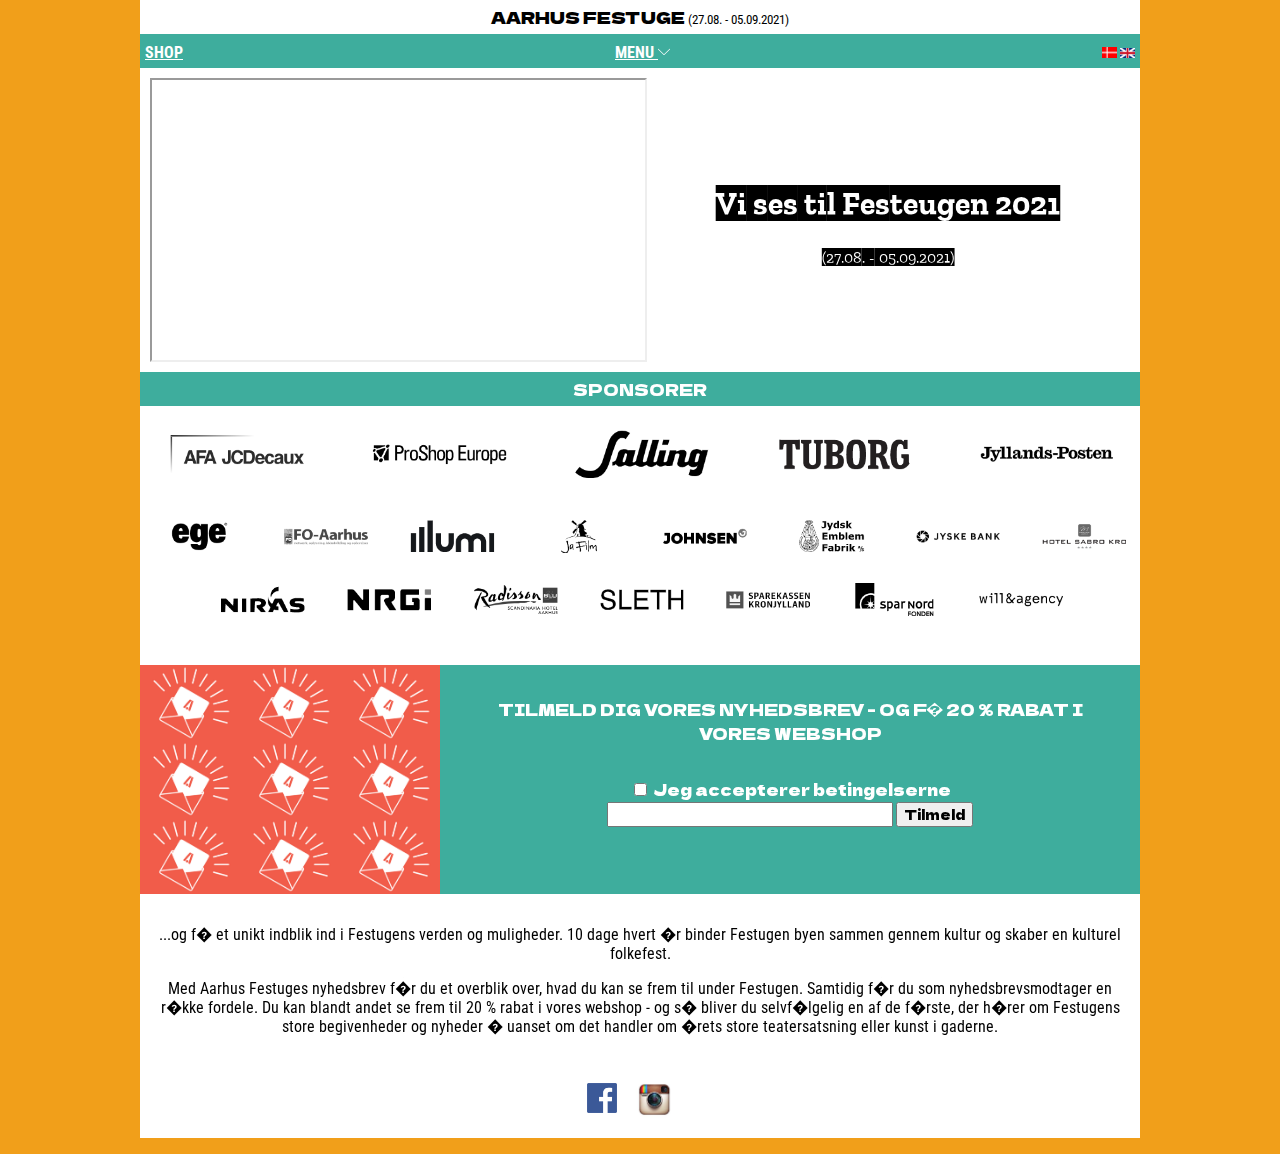
<file: index.html>
<!DOCTYPE html>
<html>
<head>
    <meta name="viewport" content="width=device-width" />
    <link href="style.css" rel="stylesheet" />
    <link rel="preconnect" href="https://fonts.gstatic.com">
    <link href="https://fonts.googleapis.com/css2?family=Dela+Gothic+One&family=Roboto+Condensed:wght@300&display=swap" rel="stylesheet">
    <link href="https://fonts.googleapis.com/css2?family=Zilla+Slab+Highlight&display=swap" rel="stylesheet">
    <title>Aarhus Festuge</title>
</head>
<body>
    <section class="main">
        <div class="af-banner">
            <span>AARHUS FESTUGE</span>
            <small class="date">(27.08. - 05.09.2021)</small>
        </div>
        <div class="menu main-menu">
            <div>
                <a href="https://shop.aarhusfestuge.dk/">SHOP</a>
            </div>
            <div>
                <a onclick="toggleMainMenu()" href="#">MENU <img class="arrow-down" src="icons/next.svg" /></a>
            </div>
            <div>
                <a href><img class="languages" src="icons/danish.png" /></a>
                <a href><img class="languages" src="icons/english.png" /></a>
            </div>
        </div>
        <div id="main-menu-block" class="menu secondary-menu hidden">
            <a href="index.html">FORSIDE</a>
            <a href="nyheder.html">NYHEDER</a>
            <a href="#" onclick="toggleInfoMenu()">OM FESTUGEN <img class="arrow-down" src="icons/next.svg" /></a>
            <a href="#" onclick="togglePresseMenu()">PRESSE <img class="arrow-down" src="icons/next.svg" /></a>
            <a href="person_data.html">PERSON DATA</a>
            <a href="#" onclick="toggleBusinessMenu()">ERHVERV <img class="arrow-down" src="icons/next.svg" /></a>
        </div>
        <div id="festue-menu" class="menu tertiary-menu hidden">
            <a href="om_aarhus_festuge.html">OM AARHUS FESTUGE</a>
            <a href="om_aarhus.html">OM AARHUS</a>
            <a href="program.html">PROGRAMMET</a>
            <a href="volunteer.html">BLIV FRIVILLIG</a>
            <a href="sekretariat.html">SEKRETARIAT</a>
            <a href="sponsor.html">SPONSORER</a>
            <a href="job.html">JOB OG PRAKTIK</a>
            <a href="bestyrelse.html">BESTYRELSE</a>
        </div>
        <div id="presse-menu" class="menu tertiary-menu hidden">
            <a href="facts.html">FAKTA OM FESTUGEN</a>
            <a href="press.html">PRESSMATERIALE</a>
        </div>
        <div id="business-menu" class="menu tertiary-menu hidden">
            <a href="https://www.aarhusfestuge.dk/erhverv/a">A +</a>
        </div>
        <div class="festuge-video">
            <iframe src="https://player.vimeo.com/video/315402698?background=1&autopause=0" width="500px" height="280px"></iframe>
            <div class="festuge-video-info">
                <h2>Vi ses til Festeugen 2021</h2>
                <p>(27.08. - 05.09.2021)</p>
            </div>
        </div>
        <div class="af-banner collab">
            <span>SPONSORER</span>
        </div>
        <div style="margin-bottom: 2rem;">
            <img src="icons/sponsors_group.PNG" style="width: 100%" />
        </div>
        <div class="newsletter-banner">
            <div class="newsletter-icon">
                <img src="icons/newsletter.PNG" /><img src="icons/newsletter.PNG" /><img src="icons/newsletter.PNG" /><img src="icons/newsletter.PNG" /><img src="icons/newsletter.PNG" /><img src="icons/newsletter.PNG" /><img src="icons/newsletter.PNG" /><img src="icons/newsletter.PNG" /><img src="icons/newsletter.PNG" />
            </div>
            <div class="newsletter-form">
                <p>TILMELD DIG VORES NYHEDSBREV - OG F� 20 % RABAT I VORES WEBSHOP</p>
                <form action="" method="post">
                    <input type="checkbox" name="betingelser" /> <label for="betingelser">Jeg accepterer betingelserne</label><br />
                    <input type="text" name="email" value="" />
                    <button>Tilmeld</button>
                </form>
            </div>
        </div>
        <div class="newsletter-explanation">
            <p>
                ...og f� et unikt indblik ind i Festugens verden og muligheder. 10 dage hvert �r binder Festugen byen sammen gennem kultur og skaber en kulturel folkefest.
            </p>
            <p>
                Med Aarhus Festuges nyhedsbrev f�r du et overblik over, hvad du kan se frem til under Festugen. Samtidig f�r du som nyhedsbrevsmodtager en r�kke fordele. Du kan blandt andet se frem til 20 % rabat i vores webshop - og s� bliver du selvf�lgelig en af de f�rste, der h�rer om Festugens store begivenheder og nyheder � uanset om det handler om �rets store teatersatsning eller kunst i gaderne.
            </p>
        </div>
        <div class="social-media">
            <img src="icons/facebook.png" style="width:30px;height:30px;" />
            <img src="icons/instagram.jfif" style="width:60px;margin-top:-6px;" />
        </div>
    </section>
    <script>
        function toggleMainMenu() {
            let e = document.getElementById("main-menu-block");
            e.classList.toggle("hidden");
            document.getElementById("festue-menu").classList.add("hidden");
            document.getElementById("business-menu").classList.add("hidden");
            document.getElementById("presse-menu").classList.add("hidden");
        }

        function toggleInfoMenu() {
            let e = document.getElementById("festue-menu");
            e.classList.toggle("hidden");
            document.getElementById("presse-menu").classList.add("hidden");
            document.getElementById("business-menu").classList.add("hidden");
        }

        function togglePresseMenu() {
            let e = document.getElementById("presse-menu");
            e.classList.toggle("hidden");
            document.getElementById("festue-menu").classList.add("hidden");
            document.getElementById("business-menu").classList.add("hidden");
        }

        function toggleBusinessMenu() {
            let e = document.getElementById("business-menu");
            e.classList.toggle("hidden");
            document.getElementById("presse-menu").classList.add("hidden");
            document.getElementById("festue-menu").classList.add("hidden");
        }
    </script>
</body>
</html>
</file>
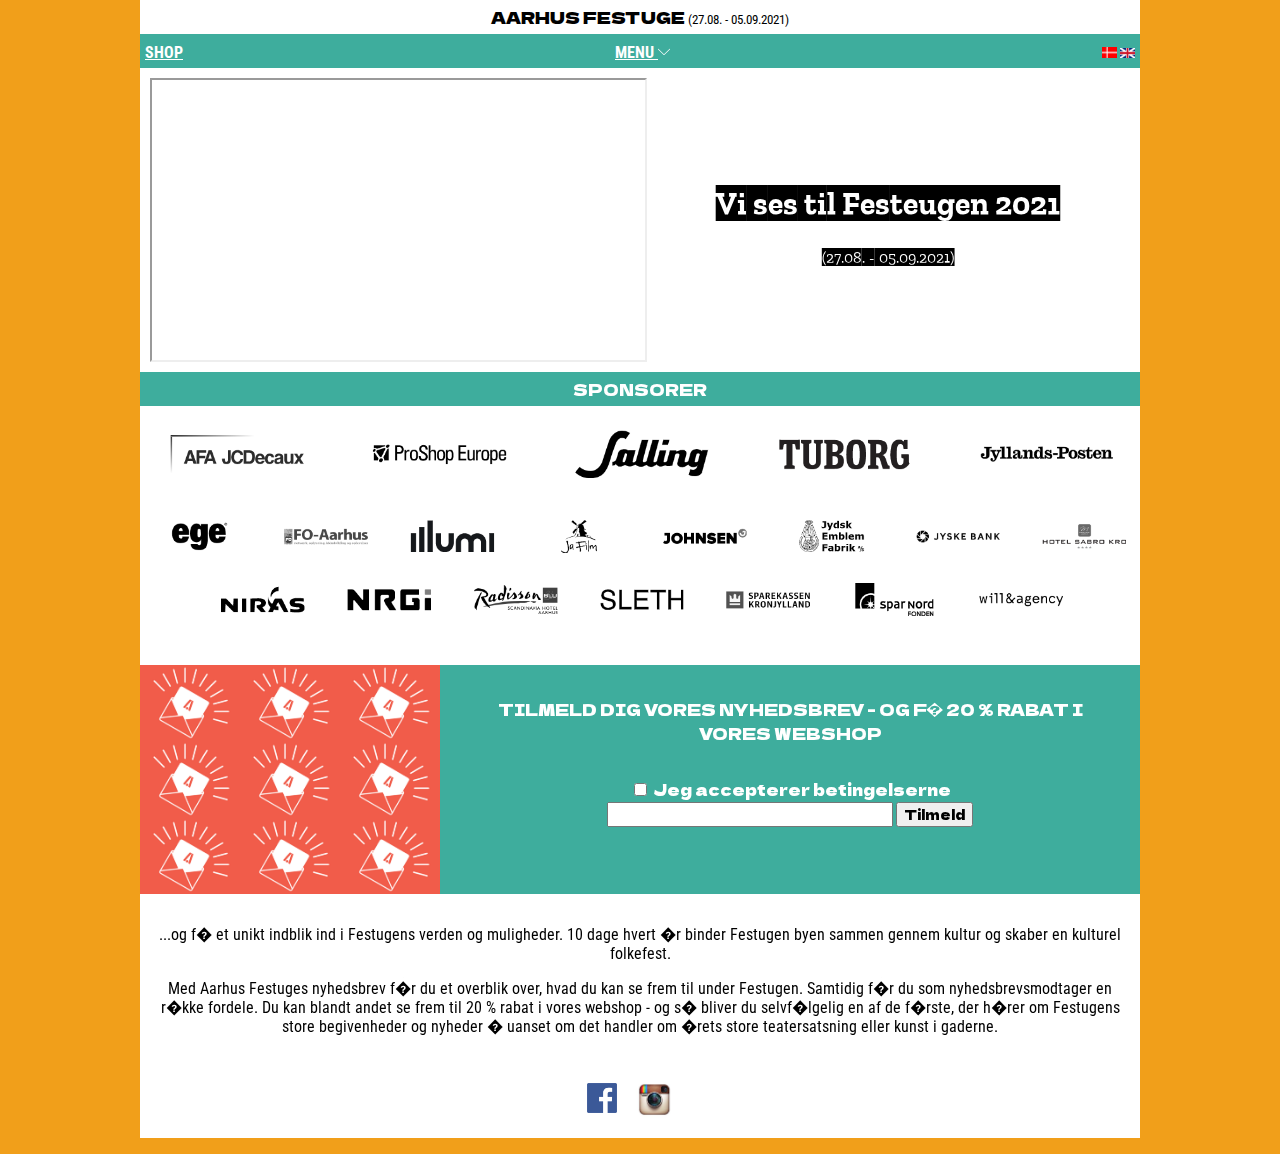
<file: id_mandatory_assignment.html>
<!DOCTYPE html>
<html>
<head>
    <meta name="viewport" content="width=device-width" />
    <link href="style.css" rel="stylesheet" />
    <link rel="preconnect" href="https://fonts.gstatic.com">
    <link href="https://fonts.googleapis.com/css2?family=Dela+Gothic+One&family=Roboto+Condensed:wght@300&display=swap" rel="stylesheet">
    <link href="https://fonts.googleapis.com/css2?family=Zilla+Slab+Highlight&display=swap" rel="stylesheet">
    <title>Aarhus Festuge</title>
</head>
<body>
    <section class="main">
        <div class="af-banner">
            <span>AARHUS FESTUGE</span>
            <small class="date">(27.08. - 05.09.2021)</small>
        </div>
        <div class="menu main-menu">
            <div>
                <a href="https://shop.aarhusfestuge.dk/">SHOP</a>
            </div>
            <div>
                <a onclick="toggleMainMenu()" href="#">MENU <img class="arrow-down" src="icons/next.svg" /></a>
            </div>
            <div>
                <a href><img class="languages" src="icons/danish.png" /></a>
                <a href><img class="languages" src="icons/english.png" /></a>
            </div>
        </div>
        <div id="main-menu-block" class="menu secondary-menu hidden">
            <a href="id_mandatory_assignment.html">FORSIDE</a>
            <a href="nyheder.html">NYHEDER</a>
            <a href="#" onclick="toggleInfoMenu()">OM FESTUGEN <img class="arrow-down" src="icons/next.svg" /></a>
            <a href="#" onclick="togglePresseMenu()">PRESSE <img class="arrow-down" src="icons/next.svg" /></a>
            <a href="person_data.html">PERSON DATA</a>
            <a href="#" onclick="toggleBusinessMenu()">ERHVERV <img class="arrow-down" src="icons/next.svg" /></a>
        </div>
        <div id="festue-menu" class="menu tertiary-menu hidden">
            <a href="om_aarhus_festuge.html">OM AARHUS FESTUGE</a>
            <a href="om_aarhus.html">OM AARHUS</a>
            <a href="program.html">PROGRAMMET</a>
            <a href="volunteer.html">BLIV FRIVILLIG</a>
            <a href="sekretariat.html">SEKRETARIAT</a>
            <a href="sponsor.html">SPONSORER</a>
            <a href="job.html">JOB OG PRAKTIK</a>
            <a href="bestyrelse.html">BESTYRELSE</a>
        </div>
        <div id="presse-menu" class="menu tertiary-menu hidden">
            <a href="facts.html">FAKTA OM FESTUGEN</a>
            <a href="press.html">PRESSMATERIALE</a>
        </div>
        <div id="business-menu" class="menu tertiary-menu hidden">
            <a href="https://www.aarhusfestuge.dk/erhverv/a">A +</a>
        </div>
        <div class="festuge-video">
            <iframe src="https://player.vimeo.com/video/315402698?background=1&autopause=0" width="500px" height="280px"></iframe>
            <div class="festuge-video-info">
                <h2>Vi ses til Festeugen 2021</h2>
                <p>(27.08. - 05.09.2021)</p>
            </div>
        </div>
        <div class="af-banner collab">
            <span>SPONSORER</span>
        </div>
        <div style="margin-bottom: 2rem;">
            <img src="icons/sponsors_group.PNG" style="width: 100%" />
        </div>
        <div class="newsletter-banner">
            <div class="newsletter-icon">
                <img src="icons/newsletter.PNG" /><img src="icons/newsletter.PNG" /><img src="icons/newsletter.PNG" /><img src="icons/newsletter.PNG" /><img src="icons/newsletter.PNG" /><img src="icons/newsletter.PNG" /><img src="icons/newsletter.PNG" /><img src="icons/newsletter.PNG" /><img src="icons/newsletter.PNG" />
            </div>
            <div class="newsletter-form">
                <p>TILMELD DIG VORES NYHEDSBREV - OG F� 20 % RABAT I VORES WEBSHOP</p>
                <form action="" method="post">
                    <input type="checkbox" name="betingelser" /> <label for="betingelser">Jeg accepterer betingelserne</label><br />
                    <input type="text" name="email" value="" />
                    <button>Tilmeld</button>
                </form>
            </div>
        </div>
        <div class="newsletter-explanation">
            <p>
                ...og f� et unikt indblik ind i Festugens verden og muligheder. 10 dage hvert �r binder Festugen byen sammen gennem kultur og skaber en kulturel folkefest.
            </p>
            <p>
                Med Aarhus Festuges nyhedsbrev f�r du et overblik over, hvad du kan se frem til under Festugen. Samtidig f�r du som nyhedsbrevsmodtager en r�kke fordele. Du kan blandt andet se frem til 20 % rabat i vores webshop - og s� bliver du selvf�lgelig en af de f�rste, der h�rer om Festugens store begivenheder og nyheder � uanset om det handler om �rets store teatersatsning eller kunst i gaderne.
            </p>
        </div>
        <div class="social-media">
            <img src="icons/facebook.png" style="width:30px;height:30px;" />
            <img src="icons/instagram.jfif" style="width:60px;margin-top:-6px;" />
        </div>
    </section>
    <script>
        function toggleMainMenu() {
            let e = document.getElementById("main-menu-block");
            e.classList.toggle("hidden");
            document.getElementById("festue-menu").classList.add("hidden");
            document.getElementById("business-menu").classList.add("hidden");
            document.getElementById("presse-menu").classList.add("hidden");
        }

        function toggleInfoMenu() {
            let e = document.getElementById("festue-menu");
            e.classList.toggle("hidden");
            document.getElementById("presse-menu").classList.add("hidden");
            document.getElementById("business-menu").classList.add("hidden");
        }

        function togglePresseMenu() {
            let e = document.getElementById("presse-menu");
            e.classList.toggle("hidden");
            document.getElementById("festue-menu").classList.add("hidden");
            document.getElementById("business-menu").classList.add("hidden");
        }

        function toggleBusinessMenu() {
            let e = document.getElementById("business-menu");
            e.classList.toggle("hidden");
            document.getElementById("presse-menu").classList.add("hidden");
            document.getElementById("festue-menu").classList.add("hidden");
        }
    </script>
</body>
</html>
</file>
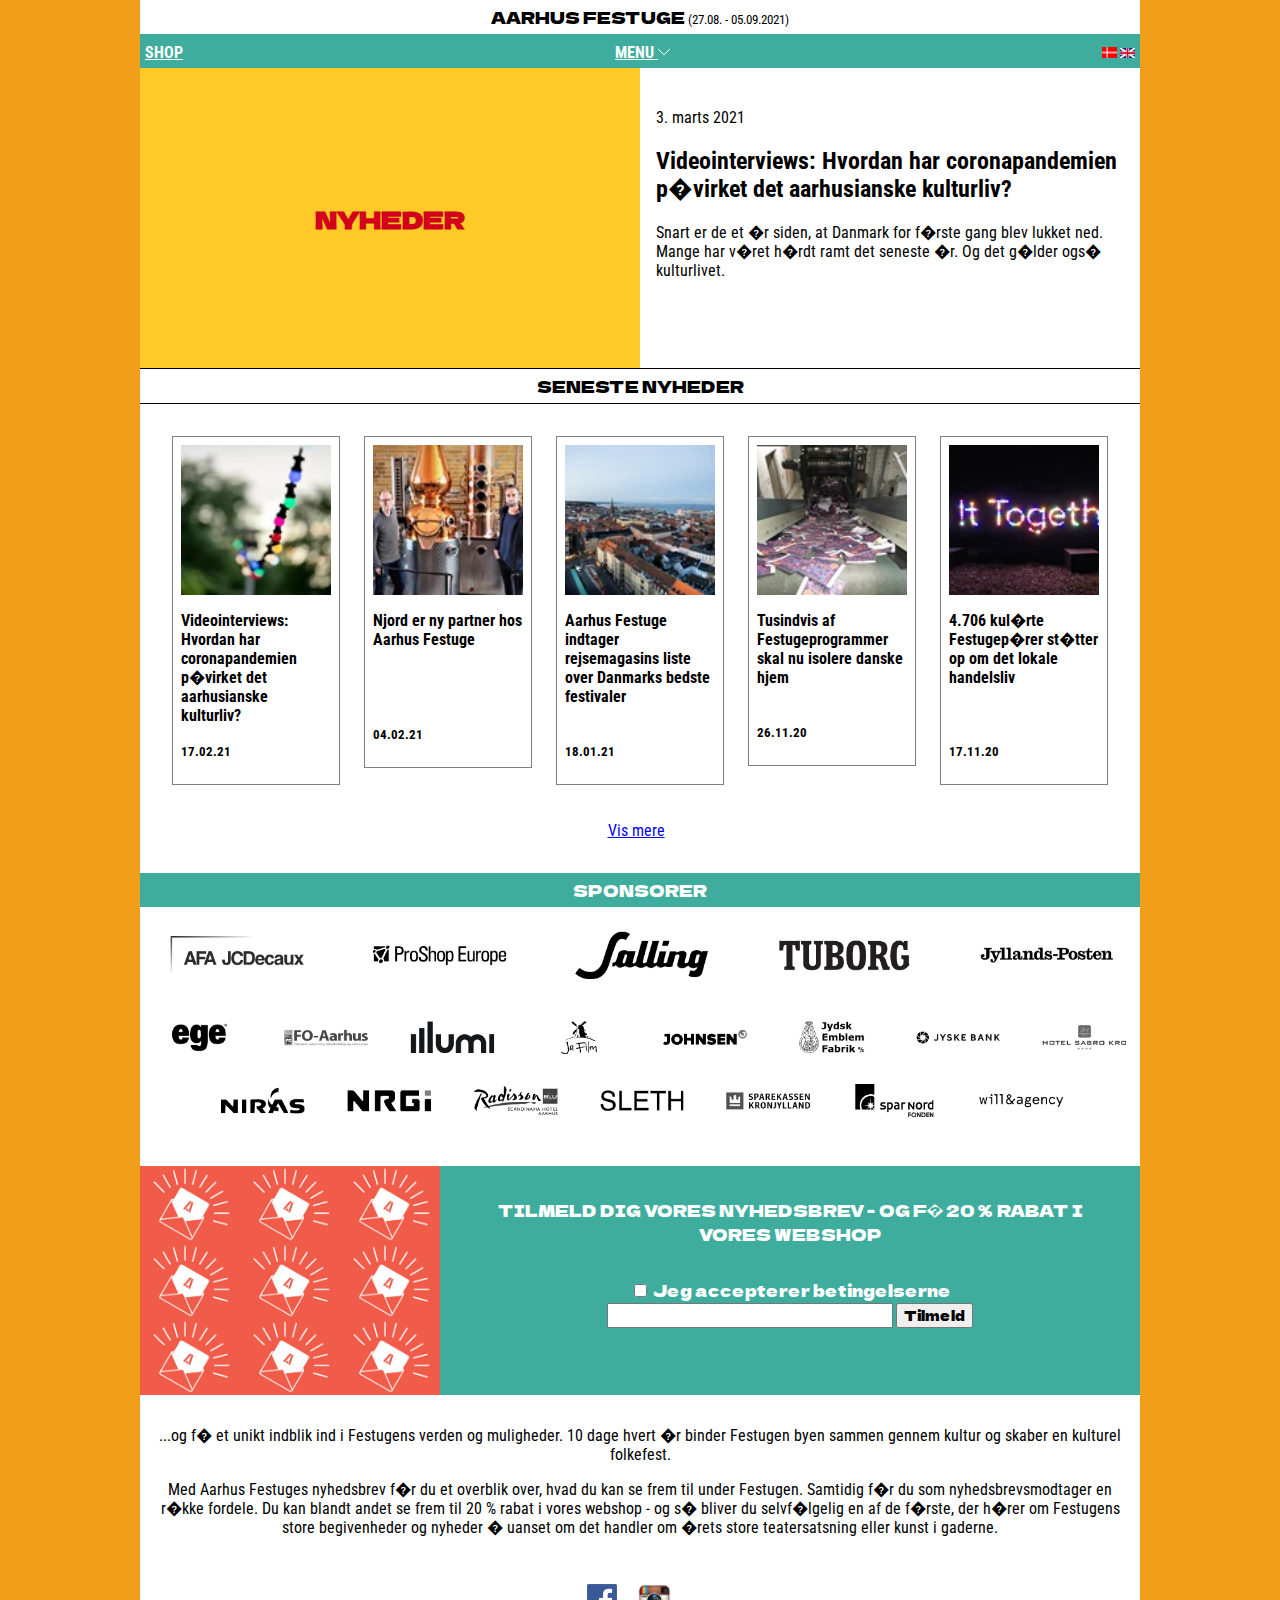
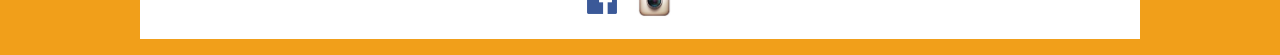
<file: nyheder.html>
<!DOCTYPE html>
<html>
<head>
    <meta name="viewport" content="width=device-width" />
    <link href="style.css" rel="stylesheet" />
    <link rel="preconnect" href="https://fonts.gstatic.com">
    <link href="https://fonts.googleapis.com/css2?family=Dela+Gothic+One&family=Roboto+Condensed:wght@300&display=swap" rel="stylesheet">
    <link href="https://fonts.googleapis.com/css2?family=Zilla+Slab+Highlight&display=swap" rel="stylesheet">
    <title>Aarhus Festuge | Nyheder</title>
</head>
<body>
    <section class="main">
        <div class="af-banner">
            <span>AARHUS FESTUGE</span>
            <small class="date">(27.08. - 05.09.2021)</small>
        </div>
        <div class="menu main-menu">
            <div>
                <a href="https://shop.aarhusfestuge.dk/">SHOP</a>
            </div>
            <div>
                <a onclick="toggleMainMenu()" href="#">MENU <img class="arrow-down" src="icons/next.svg" /></a>
            </div>
            <div>
                <a href><img class="languages" src="icons/danish.png" /></a>
                <a href><img class="languages" src="icons/english.png" /></a>
            </div>
        </div>
        <div id="main-menu-block" class="menu secondary-menu hidden">
            <a href="index.html">FORSIDE</a>
            <a href="nyheder.html">NYHEDER</a>
            <a href="#" onclick="toggleInfoMenu()">OM FESTUGEN <img class="arrow-down" src="icons/next.svg" /></a>
            <a href="#" onclick="togglePresseMenu()">PRESSE <img class="arrow-down" src="icons/next.svg" /></a>
            <a href="person_data.html">PERSON DATA</a>
            <a href="#" onclick="toggleBusinessMenu()">ERHVERV <img class="arrow-down" src="icons/next.svg" /></a>
        </div>
        <div id="festue-menu" class="menu tertiary-menu hidden">
            <a href="om_aarhus_festuge.html">OM AARHUS FESTUGE</a>
            <a href="om_aarhus.html">OM AARHUS</a>
            <a href="program.html">PROGRAMMET</a>
            <a href="volunteer.html">BLIV FRIVILLIG</a>
            <a href="sekretariat.html">SEKRETARIAT</a>
            <a href="sponsor.html">SPONSORER</a>
            <a href="job.html">JOB OG PRAKTIK</a>
            <a href="bestyrelse.html">BESTYRELSE</a>
        </div>
        <div id="presse-menu" class="menu tertiary-menu hidden">
            <a href="facts.html">FAKTA OM FESTUGEN</a>
            <a href="press.html">PRESSMATERIALE</a>
        </div>
        <div id="business-menu" class="menu tertiary-menu hidden">
            <a href="https://www.aarhusfestuge.dk/erhverv/a">A +</a>
        </div>
        <div class="nyheder-cover" id="nyheder-cover">
            <div>
                <h2 id="nyheder-title">NYHEDER</h2>
            </div>
            <div class="top-article">
                <br />
                <p>3. marts 2021</p>
                <h2>Videointerviews: Hvordan har coronapandemien p�virket det aarhusianske kulturliv?</h2>
                <p>Snart er de et �r siden, at Danmark for f�rste gang blev lukket ned. Mange har v�ret h�rdt ramt det seneste �r. Og det g�lder ogs� kulturlivet.</p>
            </div>
        </div>
        <div class="af-banner" style="border-top:1px solid;border-bottom:1px solid;">
            <span>SENESTE NYHEDER</span>
        </div>
        <div>
            <div class="nyheder-list">
                <a href="#">
                    <div class="nyheder-card">
                        <img src="icons/news-1.webp" alt="Alternate Text" />
                        <p style="margin-bottom: 0px">Videointerviews: Hvordan har coronapandemien p�virket det aarhusianske kulturliv?</p>
                        <p><small>17.02.21</small></p>
                    </div>
                </a>
                <a href="#">
                    <div class="nyheder-card">
                        <img src="icons/news-2.webp" alt="Alternate Text" />
                        <p style="margin-bottom: 3.7rem">Njord er ny partner hos Aarhus Festuge </p>
                        <p><small>04.02.21</small></p>
                    </div>
                </a>
                <a href="#">
                    <div class="nyheder-card">
                        <img src="icons/news-3.webp" alt="Alternate Text" />
                        <p style="margin-bottom: 1.2rem">Aarhus Festuge indtager rejsemagasins liste over Danmarks bedste festivaler</p>
                        <p><small>18.01.21</small></p>
                    </div>
                </a>
                <a href="#">
                    <div class="nyheder-card">
                        <img src="icons/news-4.webp" alt="Alternate Text" />
                        <p style="margin-bottom:  1.2rem">Tusindvis af Festugeprogrammer skal nu isolere danske hjem  </p>
                        <p><small>26.11.20</small></p>
                    </div>
                </a>
                <a href="#">
                    <div class="nyheder-card">
                        <img src="icons/news-5.webp" alt="Alternate Text" />
                        <p style="margin-bottom: 2.4rem">4.706 kul�rte Festugep�rer st�tter op om det lokale handelsliv </p>
                        <p><small>17.11.20</small></p>
                    </div>
                </a>
            </div>
            <div class="nyheder-list hidden" id="hidden-list" style="padding-top:0px">
                <a href="#">
                    <div class="nyheder-card">
                        <img src="icons/news-1.webp" alt="Alternate Text" />
                        <p style="margin-bottom: 0px">Videointerviews: Hvordan har coronapandemien p�virket det aarhusianske kulturliv?</p>
                        <p><small>17.02.21</small></p>
                    </div>
                </a>
                <a href="#">
                    <div class="nyheder-card">
                        <img src="icons/news-2.webp" alt="Alternate Text" />
                        <p style="margin-bottom: 3.7rem">Njord er ny partner hos Aarhus Festuge </p>
                        <p><small>04.02.21</small></p>
                    </div>
                </a>
                <a href="#">
                    <div class="nyheder-card">
                        <img src="icons/news-3.webp" alt="Alternate Text" />
                        <p style="margin-bottom: 1.2rem">Aarhus Festuge indtager rejsemagasins liste over Danmarks bedste festivaler</p>
                        <p><small>18.01.21</small></p>
                    </div>
                </a>
                <a href="#">
                    <div class="nyheder-card">
                        <img src="icons/news-4.webp" alt="Alternate Text" />
                        <p style="margin-bottom:  1.2rem">Tusindvis af Festugeprogrammer skal nu isolere danske hjem  </p>
                        <p><small>26.11.20</small></p>
                    </div>
                </a>
                <a href="#">
                    <div class="nyheder-card">
                        <img src="icons/news-5.webp" alt="Alternate Text" />
                        <p style="margin-bottom: 2.4rem">4.706 kul�rte Festugep�rer st�tter op om det lokale handelsliv </p>
                        <p><small>17.11.20</small></p>
                    </div>
                </a>
            </div>
            <div>
                <div style="width:65px;margin:0px auto 2rem auto">
                    <span href="" style="color:blue;font-family: 'Roboto Condensed', sans-serif;text-decoration:underline" id="show-more" onclick="showmore()">Vis mere</span>
                    <span id="show-less" onclick="showmore()" href="" style="color:blue;font-family: 'Roboto Condensed', sans-serif;text-decoration:underline" class="hidden">Se mindre</span>
                </div>
            </div>
        </div>
        <div class="af-banner collab">
            <span>SPONSORER</span>
        </div>
        <div style="margin-bottom: 2rem;">
            <img src="icons/sponsors_group.PNG" style="width: 100%" />
        </div>
        <div class="newsletter-banner">
            <div class="newsletter-icon">
                <img src="icons/newsletter.PNG" /><img src="icons/newsletter.PNG" /><img src="icons/newsletter.PNG" /><img src="icons/newsletter.PNG" /><img src="icons/newsletter.PNG" /><img src="icons/newsletter.PNG" /><img src="icons/newsletter.PNG" /><img src="icons/newsletter.PNG" /><img src="icons/newsletter.PNG" />
            </div>
            <div class="newsletter-form">
                <p>TILMELD DIG VORES NYHEDSBREV - OG F� 20 % RABAT I VORES WEBSHOP</p>
                <form action="" method="post">
                    <input type="checkbox" name="betingelser" /> <label for="betingelser">Jeg accepterer betingelserne</label><br />
                    <input type="text" name="email" value="" />
                    <button>Tilmeld</button>
                </form>
            </div>
        </div>
        <div class="newsletter-explanation">
            <p>
                ...og f� et unikt indblik ind i Festugens verden og muligheder. 10 dage hvert �r binder Festugen byen sammen gennem kultur og skaber en kulturel folkefest.
            </p>
            <p>
                Med Aarhus Festuges nyhedsbrev f�r du et overblik over, hvad du kan se frem til under Festugen. Samtidig f�r du som nyhedsbrevsmodtager en r�kke fordele. Du kan blandt andet se frem til 20 % rabat i vores webshop - og s� bliver du selvf�lgelig en af de f�rste, der h�rer om Festugens store begivenheder og nyheder � uanset om det handler om �rets store teatersatsning eller kunst i gaderne.
            </p>
        </div>
        <div class="social-media">
            <img src="icons/facebook.png" style="width:30px;height:30px;" />
            <img src="icons/instagram.jfif" style="width:60px;margin-top:-6px;" />
        </div>
    </section>
    <script>
        function toggleMainMenu() {
            let e = document.getElementById("main-menu-block");
            e.classList.toggle("hidden");
            document.getElementById("festue-menu").classList.add("hidden");
            document.getElementById("business-menu").classList.add("hidden");
            document.getElementById("presse-menu").classList.add("hidden");
        }

        function toggleInfoMenu() {
            let e = document.getElementById("festue-menu");
            e.classList.toggle("hidden");
            document.getElementById("presse-menu").classList.add("hidden");
            document.getElementById("business-menu").classList.add("hidden");
        }

        function togglePresseMenu() {
            let e = document.getElementById("presse-menu");
            e.classList.toggle("hidden");
            document.getElementById("festue-menu").classList.add("hidden");
            document.getElementById("business-menu").classList.add("hidden");
        }

        function toggleBusinessMenu() {
            let e = document.getElementById("business-menu");
            e.classList.toggle("hidden");
            document.getElementById("presse-menu").classList.add("hidden");
            document.getElementById("festue-menu").classList.add("hidden");
        }
    </script>
    <script>
        let flag = 1;

        setInterval(function () {
            if (flag === 1) {
                document.getElementById("nyheder-cover").style.backgroundColor = '#D3021B';
                document.getElementById("nyheder-title").style.color = '#ffc928';

                flag = 0;
            } else {
                document.getElementById("nyheder-cover").style.backgroundColor = '#ffc928';
                document.getElementById("nyheder-title").style.color = '#D3021B';

                flag = 1;
            }
            
        }, 1000);
    </script>
    <script>
        function showmore() {
            document.getElementById("show-more").classList.toggle("hidden");
            document.getElementById("show-less").classList.toggle("hidden");
            document.getElementById("hidden-list").classList.toggle("hidden");
        }
    </script>
</body>
</html>
</file>
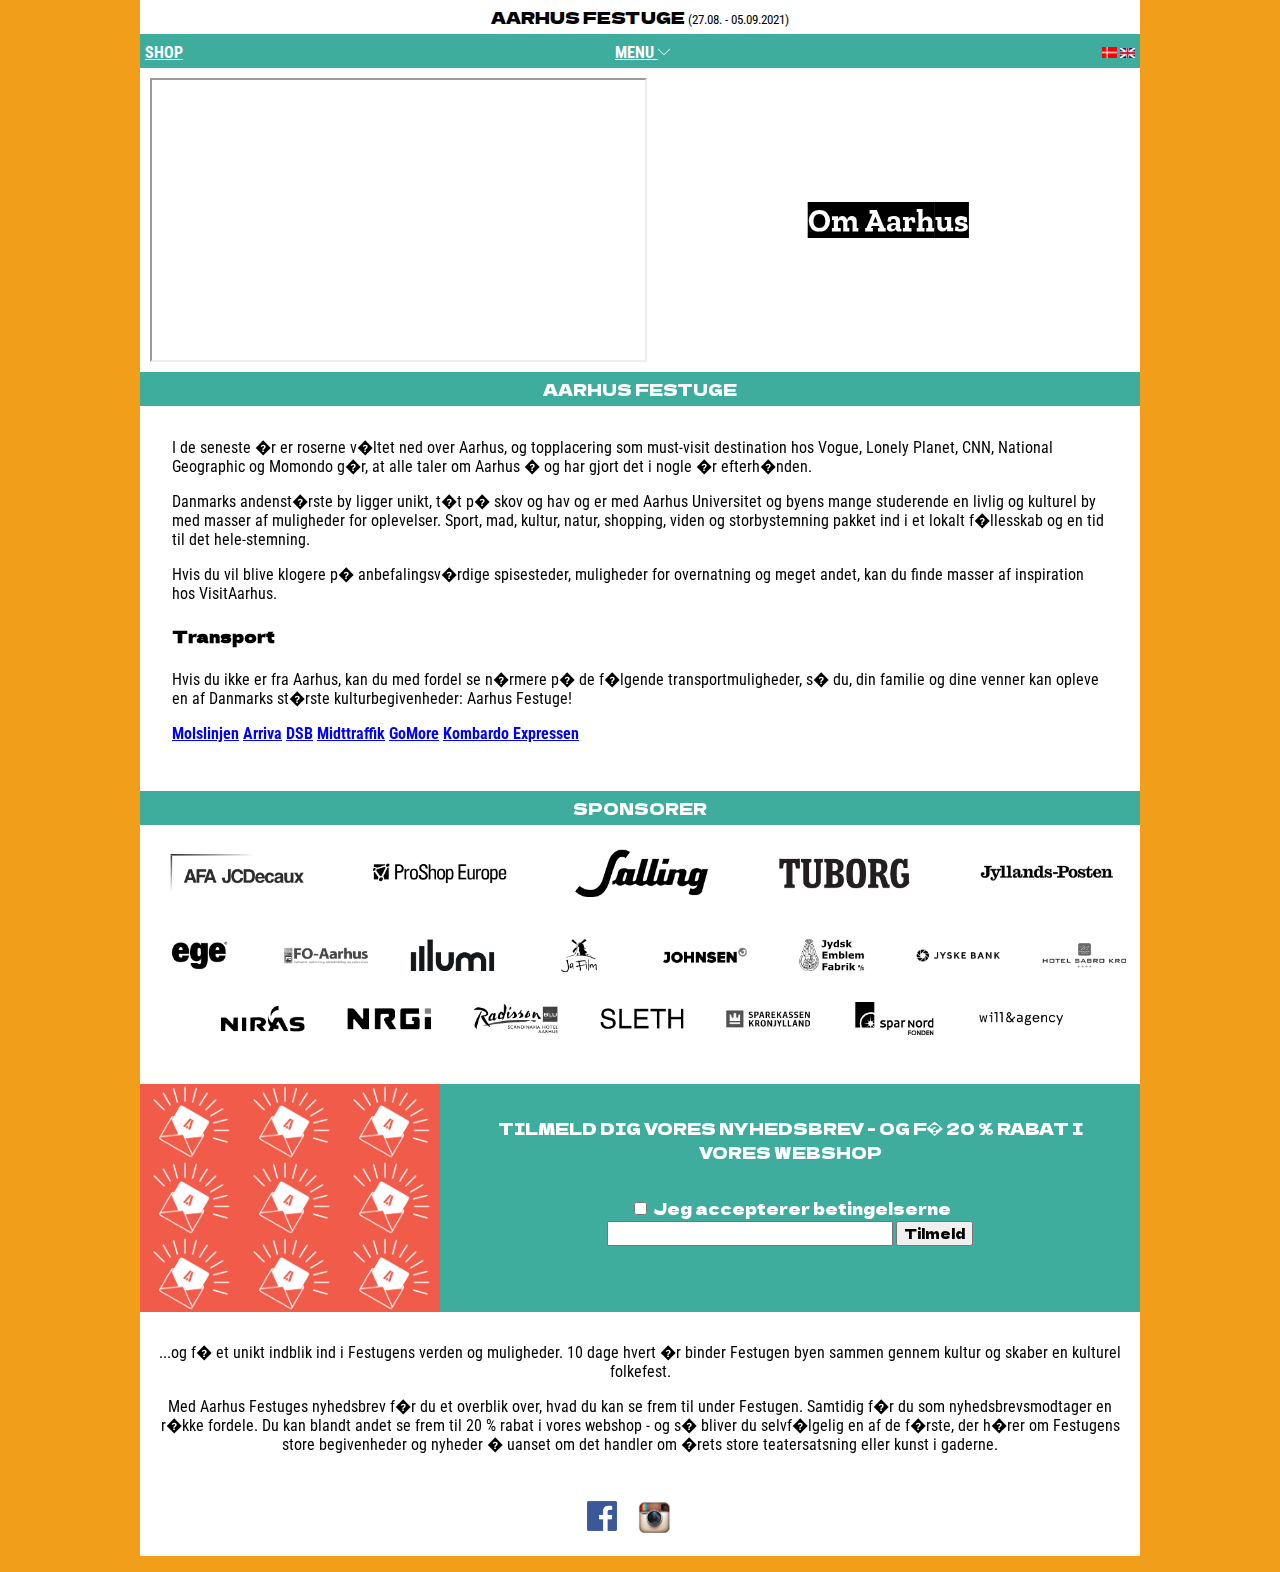
<file: om_aarhus.html>
<!DOCTYPE html>
<html>
<head>
    <meta name="viewport" content="width=device-width" />
    <link href="style.css" rel="stylesheet" />
    <link rel="preconnect" href="https://fonts.gstatic.com">
    <link href="https://fonts.googleapis.com/css2?family=Dela+Gothic+One&family=Roboto+Condensed:wght@300&display=swap" rel="stylesheet">
    <link href="https://fonts.googleapis.com/css2?family=Zilla+Slab+Highlight&display=swap" rel="stylesheet">
    <title>Aarhus Festuge | Om</title>
</head>
<body>
    <section class="main">
        <div class="af-banner">
            <span>AARHUS FESTUGE</span>
            <small class="date">(27.08. - 05.09.2021)</small>
        </div>
        <div class="menu main-menu">
            <div>
                <a href="https://shop.aarhusfestuge.dk/">SHOP</a>
            </div>
            <div>
                <a onclick="toggleMainMenu()" href="#">MENU <img class="arrow-down" src="icons/next.svg" /></a>
            </div>
            <div>
                <a href><img class="languages" src="icons/danish.png" /></a>
                <a href><img class="languages" src="icons/english.png" /></a>
            </div>
        </div>
        <div id="main-menu-block" class="menu secondary-menu hidden">
            <a href="index.html">FORSIDE</a>
            <a href="nyheder.html">NYHEDER</a>
            <a href="#" onclick="toggleInfoMenu()">OM FESTUGEN <img class="arrow-down" src="icons/next.svg" /></a>
            <a href="#" onclick="togglePresseMenu()">PRESSE <img class="arrow-down" src="icons/next.svg" /></a>
            <a href="person_data.html">PERSON DATA</a>
            <a href="#" onclick="toggleBusinessMenu()">ERHVERV <img class="arrow-down" src="icons/next.svg" /></a>
        </div>
        <div id="festue-menu" class="menu tertiary-menu hidden">
            <a href="om_aarhus_festuge.html">OM AARHUS FESTUGE</a>
            <a href="om_aarhus.html">OM AARHUS</a>
            <a href="program.html">PROGRAMMET</a>
            <a href="volunteer.html">BLIV FRIVILLIG</a>
            <a href="sekretariat.html">SEKRETARIAT</a>
            <a href="sponsor.html">SPONSORER</a>
            <a href="job.html">JOB OG PRAKTIK</a>
            <a href="bestyrelse.html">BESTYRELSE</a>
        </div>
        <div id="presse-menu" class="menu tertiary-menu hidden">
            <a href="facts.html">FAKTA OM FESTUGEN</a>
            <a href="press.html">PRESSMATERIALE</a>
        </div>
        <div id="business-menu" class="menu tertiary-menu hidden">
            <a href="https://www.aarhusfestuge.dk/erhverv/a">A +</a>
        </div>
        <div class="festuge-video">
            <iframe src="https://player.vimeo.com/video/342995151?background=1&autopause=0" width="500px" height="280px"></iframe>
            <div class="festuge-video-info">
                <h2>Om Aarhus</h2>
            </div>
        </div>
        <div class="af-banner collab">
            <span>AARHUS FESTUGE</span>
        </div>
        <div>
            <div class="history">
                <p style="margin-top:0px;">
                    I de seneste �r er roserne v�ltet ned over Aarhus, og topplacering som must-visit destination hos Vogue, Lonely Planet, CNN, National Geographic og Momondo g�r, at alle taler om Aarhus � og har gjort det i nogle �r efterh�nden.
                </p>
                <p>
                    Danmarks andenst�rste by ligger unikt, t�t p� skov og hav og er med Aarhus Universitet og byens mange studerende en livlig og kulturel by med masser af muligheder for oplevelser. Sport, mad, kultur, natur, shopping, viden og storbystemning pakket ind i et lokalt f�llesskab og en tid til det hele-stemning.
                </p>
                <p>
                    Hvis du vil blive klogere p� anbefalingsv�rdige spisesteder, muligheder for overnatning og meget andet, kan du finde masser af inspiration hos VisitAarhus.
                </p>
                <h4>Transport</h4>
                <p>
                    Hvis du ikke er fra Aarhus, kan du med fordel se n�rmere p� de f�lgende transportmuligheder, s� du, din familie og dine venner kan opleve en af Danmarks st�rste kulturbegivenheder: Aarhus Festuge!
                </p>
                <p class="transport-link">
                    <a href="">Molslinjen</a>  <a href="">Arriva</a>  <a href="">DSB</a>  <a href="">Midttraffik</a>  <a href="">GoMore</a>  <a href="">Kombardo Expressen</a>
                </p>
            </div>
        </div>
        <div class="af-banner collab">
            <span>SPONSORER</span>
        </div>
        <div style="margin-bottom: 2rem;">
            <img src="icons/sponsors_group.PNG" style="width: 100%" />
        </div>
        <div class="newsletter-banner">
            <div class="newsletter-icon">
                <img src="icons/newsletter.PNG" /><img src="icons/newsletter.PNG" /><img src="icons/newsletter.PNG" /><img src="icons/newsletter.PNG" /><img src="icons/newsletter.PNG" /><img src="icons/newsletter.PNG" /><img src="icons/newsletter.PNG" /><img src="icons/newsletter.PNG" /><img src="icons/newsletter.PNG" />
            </div>
            <div class="newsletter-form">
                <p>TILMELD DIG VORES NYHEDSBREV - OG F� 20 % RABAT I VORES WEBSHOP</p>
                <form action="" method="post">
                    <input type="checkbox" name="betingelser" /> <label for="betingelser">Jeg accepterer betingelserne</label><br />
                    <input type="text" name="email" value="" />
                    <button>Tilmeld</button>
                </form>
            </div>
        </div>
        <div class="newsletter-explanation">
            <p>
                ...og f� et unikt indblik ind i Festugens verden og muligheder. 10 dage hvert �r binder Festugen byen sammen gennem kultur og skaber en kulturel folkefest.
            </p>
            <p>
                Med Aarhus Festuges nyhedsbrev f�r du et overblik over, hvad du kan se frem til under Festugen. Samtidig f�r du som nyhedsbrevsmodtager en r�kke fordele. Du kan blandt andet se frem til 20 % rabat i vores webshop - og s� bliver du selvf�lgelig en af de f�rste, der h�rer om Festugens store begivenheder og nyheder � uanset om det handler om �rets store teatersatsning eller kunst i gaderne.
            </p>
        </div>
        <div class="social-media">
            <img src="icons/facebook.png" style="width:30px;height:30px;" />
            <img src="icons/instagram.jfif" style="width:60px;margin-top:-6px;" />
        </div>
    </section>
    <script>
        function toggleMainMenu() {
            let e = document.getElementById("main-menu-block");
            e.classList.toggle("hidden");
            document.getElementById("festue-menu").classList.add("hidden");
            document.getElementById("business-menu").classList.add("hidden");
            document.getElementById("presse-menu").classList.add("hidden");
        }

        function toggleInfoMenu() {
            let e = document.getElementById("festue-menu");
            e.classList.toggle("hidden");
            document.getElementById("presse-menu").classList.add("hidden");
            document.getElementById("business-menu").classList.add("hidden");
        }

        function togglePresseMenu() {
            let e = document.getElementById("presse-menu");
            e.classList.toggle("hidden");
            document.getElementById("festue-menu").classList.add("hidden");
            document.getElementById("business-menu").classList.add("hidden");
        }

        function toggleBusinessMenu() {
            let e = document.getElementById("business-menu");
            e.classList.toggle("hidden");
            document.getElementById("presse-menu").classList.add("hidden");
            document.getElementById("festue-menu").classList.add("hidden");
        }
    </script>
    <script>
        function showmore() {
            document.getElementById("show-more").classList.toggle("hidden");
            document.getElementById("show-less").classList.toggle("hidden");
            document.getElementById("hidden-list").classList.toggle("hidden");
        }
    </script>
</body>
</html>
</file>
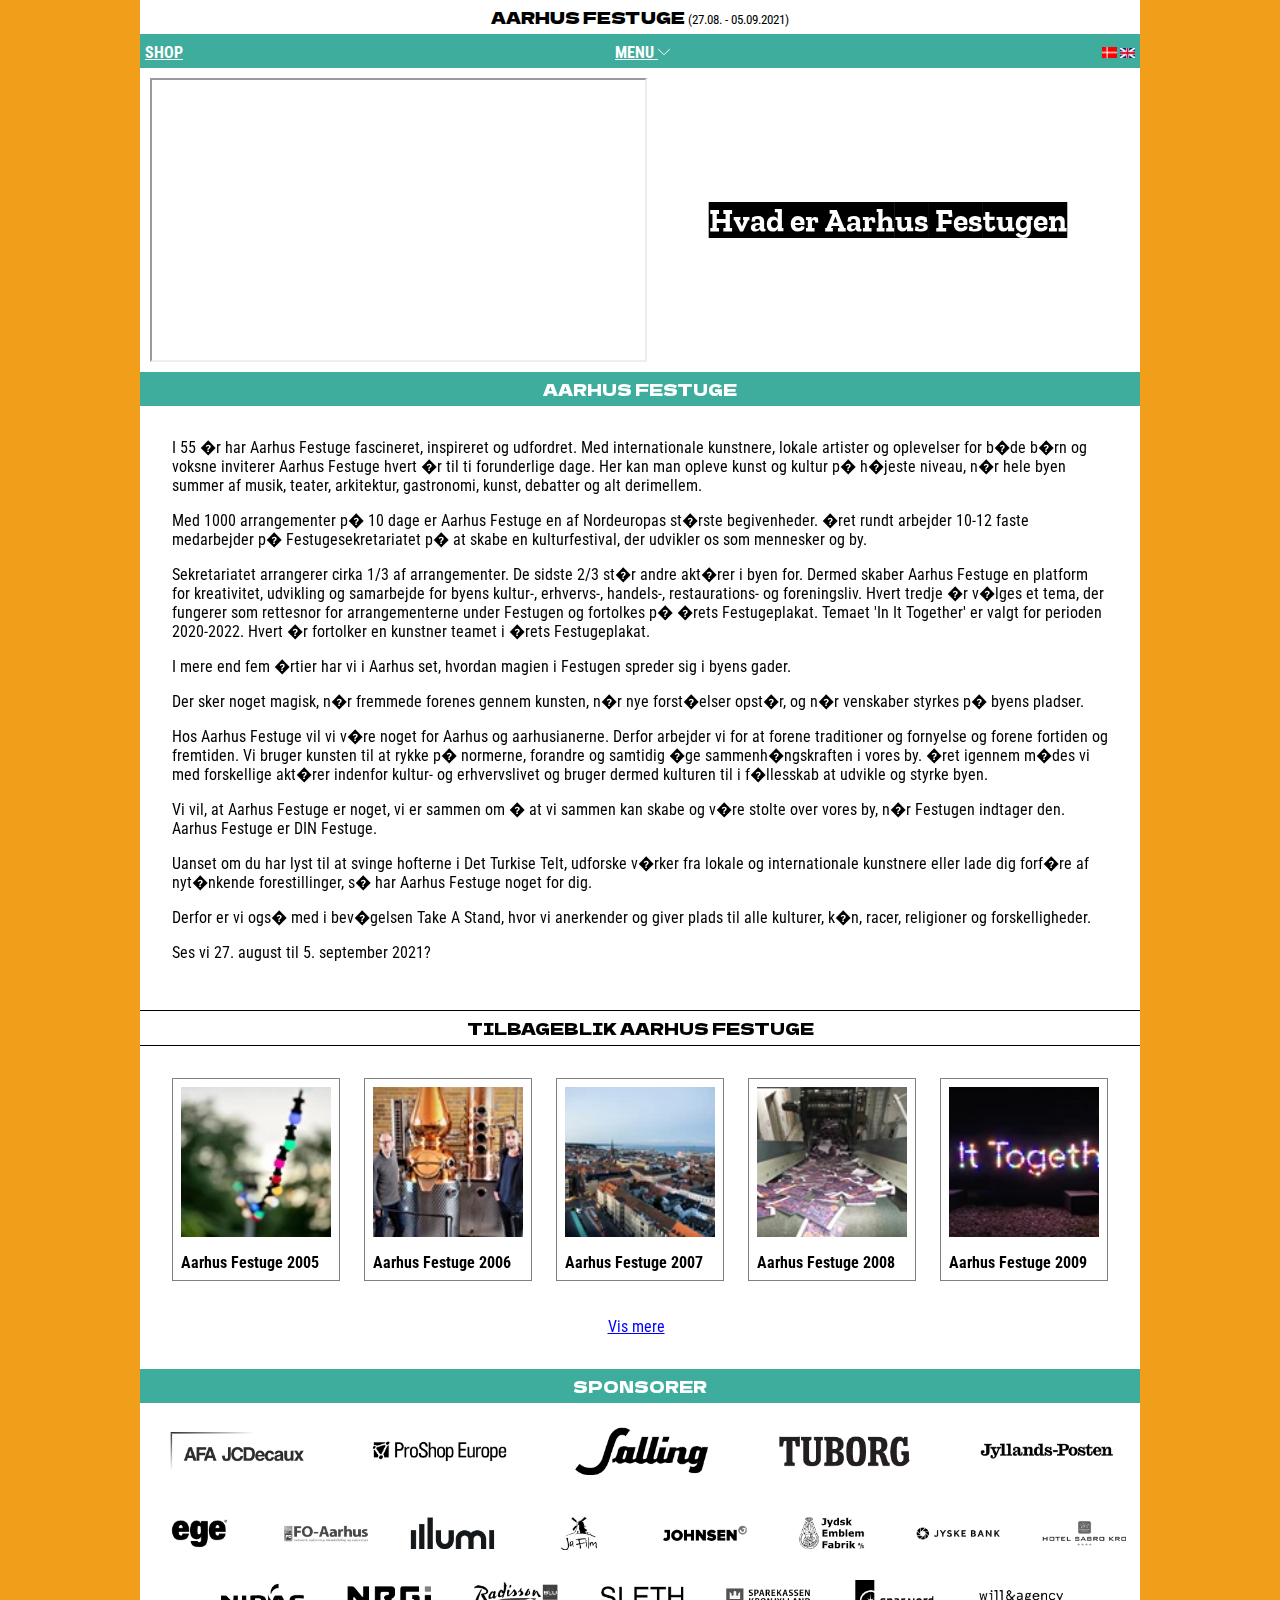
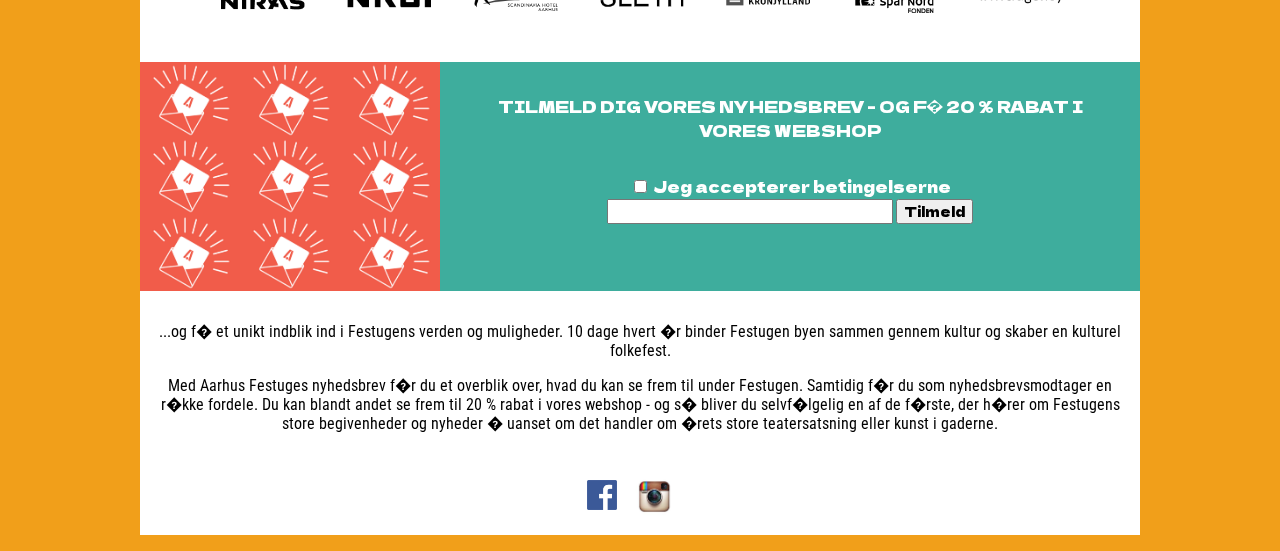
<file: om_aarhus_festuge.html>
<!DOCTYPE html>
<html>
<head>
    <meta name="viewport" content="width=device-width" />
    <link href="style.css" rel="stylesheet" />
    <link rel="preconnect" href="https://fonts.gstatic.com">
    <link href="https://fonts.googleapis.com/css2?family=Dela+Gothic+One&family=Roboto+Condensed:wght@300&display=swap" rel="stylesheet">
    <link href="https://fonts.googleapis.com/css2?family=Zilla+Slab+Highlight&display=swap" rel="stylesheet">
    <title>Aarhus Festuge | Om</title>
</head>
<body>
    <section class="main">
        <div class="af-banner">
            <span>AARHUS FESTUGE</span>
            <small class="date">(27.08. - 05.09.2021)</small>
        </div>
        <div class="menu main-menu">
            <div>
                <a href="#">SHOP</a>
            </div>
            <div>
                <a onclick="toggleMainMenu()" href="#">MENU <img class="arrow-down" src="icons/next.svg" /></a>
            </div>
            <div>
                <img class="languages" src="icons/danish.png" />
                <img class="languages" src="icons/english.png" />
            </div>
        </div>
        <div id="main-menu-block" class="menu secondary-menu hidden">
            <a href="index.html">FORSIDE</a>
            <a href="nyheder.html">NYHEDER</a>
            <a href="#" onclick="toggleInfoMenu()">OM FESTUGEN <img class="arrow-down" src="icons/next.svg" /></a>
            <a href="#" onclick="togglePresseMenu()">PRESSE <img class="arrow-down" src="icons/next.svg" /></a>
            <a href="#">PERSON DATA</a>
            <a href="#" onclick="toggleBusinessMenu()">ERHVERV <img class="arrow-down" src="icons/next.svg" /></a>
        </div>
        <div id="festue-menu" class="menu tertiary-menu hidden">
            <a href="om_aarhus_festuge.html">OM AARHUS FESTUGE</a>
            <a href="om_aarhus.html">OM AARHUS</a>
            <a href="program.html">PROGRAMMET</a>
            <a href="volunteer.html">BLIV FRIVILLIG</a>
            <a href="sekretariat.html">SEKRETARIAT</a>
            <a href="sponsor.html">SPONSORER</a>
            <a href="job.html">JOB OG PRAKTIK</a>
            <a href="bestyrelse.html">BESTYRELSE</a>
        </div>
        <div id="presse-menu" class="menu tertiary-menu hidden">
            <a href="facts.html">FAKTA OM FESTUGEN</a>
            <a href="press.html">PRESSMATERIALE</a>
        </div>
        <div id="business-menu" class="menu tertiary-menu hidden">
            <a href="https://www.aarhusfestuge.dk/erhverv/a">A +</a>
        </div>
        <div class="festuge-video">
            <iframe src="https://player.vimeo.com/video/315402698?autoplay=1&background=1&autopause=0" width="500px" height="280px"></iframe>
            <div class="festuge-video-info">
                <h2>Hvad er Aarhus Festugen</h2>
            </div>
        </div>
        <div class="af-banner collab">
            <span>AARHUS FESTUGE</span>
        </div>
        <div>
            <div class="history">
                <p style="margin-top:0px;">
                    I 55 �r har Aarhus Festuge fascineret, inspireret og udfordret. Med internationale kunstnere, lokale artister og oplevelser for b�de b�rn og voksne inviterer Aarhus Festuge hvert �r til ti forunderlige dage. Her kan man opleve kunst og kultur p� h�jeste niveau, n�r hele byen summer af musik, teater, arkitektur, gastronomi, kunst, debatter og alt derimellem.
                </p>
                <p>
                    Med 1000 arrangementer p� 10 dage er Aarhus Festuge en af Nordeuropas st�rste begivenheder. �ret rundt arbejder 10-12 faste medarbejder p� Festugesekretariatet p� at skabe en kulturfestival, der udvikler os som mennesker og by.
                </p>
                <p>
                    Sekretariatet arrangerer cirka 1/3 af arrangementer. De sidste 2/3 st�r andre akt�rer i byen for. Dermed skaber Aarhus Festuge en platform for kreativitet, udvikling og samarbejde for byens kultur-, erhvervs-, handels-, restaurations- og foreningsliv. Hvert tredje �r v�lges et tema, der fungerer som rettesnor for arrangementerne under Festugen og fortolkes p� �rets Festugeplakat. Temaet 'In It Together' er valgt for perioden 2020-2022. Hvert �r fortolker en kunstner teamet i �rets Festugeplakat.
                </p>
                <p>
                    I mere end fem �rtier har vi i Aarhus set, hvordan magien i Festugen spreder sig i byens gader.
                </p>
                <p>
                    Der sker noget magisk, n�r fremmede forenes gennem kunsten, n�r nye forst�elser opst�r, og n�r venskaber styrkes p� byens pladser.
                </p>
                <p>
                    Hos Aarhus Festuge vil vi v�re noget for Aarhus og aarhusianerne. Derfor arbejder vi for at forene traditioner og fornyelse og forene fortiden og fremtiden. Vi bruger kunsten til at rykke p� normerne, forandre og samtidig �ge sammenh�ngskraften i vores by. �ret igennem m�des vi med forskellige akt�rer indenfor kultur- og erhvervslivet og bruger dermed kulturen til i f�llesskab at udvikle og styrke byen.
                </p>
                <p>
                    Vi vil, at Aarhus Festuge er noget, vi er sammen om � at vi sammen kan skabe og v�re stolte over vores by, n�r Festugen indtager den. Aarhus Festuge er DIN Festuge.
                </p>
                <p>
                    Uanset om du har lyst til at svinge hofterne i Det Turkise Telt, udforske v�rker fra lokale og internationale kunstnere eller lade dig forf�re af nyt�nkende forestillinger, s� har Aarhus Festuge noget for dig.
                </p>
                <p>
                    Derfor er vi ogs� med i bev�gelsen Take A Stand, hvor vi anerkender og giver plads til alle kulturer, k�n, racer, religioner og forskelligheder.
                </p>
                <p>
                    Ses vi 27. august til 5. september 2021?
                </p>
            </div>
        </div>
        <div class="af-banner" style="border-top:1px solid;border-bottom:1px solid;">
            <span>TILBAGEBLIK AARHUS FESTUGE</span>
        </div>
        <div>
            <div class="nyheder-list">
                <a href="#">
                    <div class="nyheder-card">
                        <img src="icons/news-1.webp" />
                        <p style="margin-bottom: 0px">Aarhus Festuge 2005</p>
                    </div>
                </a>
                <a href="#">
                    <div class="nyheder-card">
                        <img src="icons/news-2.webp" />
                        <p style="margin-bottom: 0px">Aarhus Festuge 2006 </p>
                    </div>
                </a>
                <a href="#">
                    <div class="nyheder-card">
                        <img src="icons/news-3.webp" />
                        <p style="margin-bottom: 0px">Aarhus Festuge 2007</p>
                    </div>
                </a>
                <a href="#">
                    <div class="nyheder-card">
                        <img src="icons/news-4.webp" />
                        <p style="margin-bottom:0px">Aarhus Festuge 2008</p>
                    </div>
                </a>
                <a href="#">
                    <div class="nyheder-card">
                        <img src="icons/news-5.webp" />
                        <p style="margin-bottom: 0px">Aarhus Festuge 2009</p>
                    </div>
                </a>
            </div>
            <div class="nyheder-list hidden" id="hidden-list" style="padding-top:0px">
                <a href="#">
                    <div class="nyheder-card">
                        <img src="icons/news-1.webp" />
                        <p style="margin-bottom: 0px">Aarhus Festuge 2010</p>
                    </div>
                </a>
                <a href="#">
                    <div class="nyheder-card">
                        <img src="icons/news-2.webp" />
                        <p style="margin-bottom: 0px">Aarhus Festuge 2011 </p>
                    </div>
                </a>
                <a href="#">
                    <div class="nyheder-card">
                        <img src="icons/news-3.webp" />
                        <p style="margin-bottom: 0px">Aarhus Festuge 2012</p>
                    </div>
                </a>
                <a href="#">
                    <div class="nyheder-card">
                        <img src="icons/news-4.webp" />
                        <p style="margin-bottom:0px">Aarhus Festuge 2013</p>
                    </div>
                </a>
                <a href="#">
                    <div class="nyheder-card">
                        <img src="icons/news-5.webp" />
                        <p style="margin-bottom: 0px">Aarhus Festuge 2014</p>
                    </div>
                </a>
            </div>
            <div>
                <div style="width:65px;margin:0px auto 2rem auto">
                    <span href="" style="color:blue;font-family: 'Roboto Condensed', sans-serif;text-decoration:underline" id="show-more" onclick="showmore()">Vis mere</span>
                    <span id="show-less" onclick="showmore()" href="" style="color:blue;font-family: 'Roboto Condensed', sans-serif;text-decoration:underline" class="hidden">Se mindre</span>
                </div>
            </div>
        </div>
        <div class="af-banner collab">
            <span>SPONSORER</span>
        </div>
        <div style="margin-bottom: 2rem;">
            <img src="icons/sponsors_group.PNG" style="width: 100%" />
        </div>
        <div class="newsletter-banner">
            <div class="newsletter-icon">
                <img src="icons/newsletter.PNG" /><img src="icons/newsletter.PNG" /><img src="icons/newsletter.PNG" /><img src="icons/newsletter.PNG" /><img src="icons/newsletter.PNG" /><img src="icons/newsletter.PNG" /><img src="icons/newsletter.PNG" /><img src="icons/newsletter.PNG" /><img src="icons/newsletter.PNG" />
            </div>
            <div class="newsletter-form">
                <p>TILMELD DIG VORES NYHEDSBREV - OG F� 20 % RABAT I VORES WEBSHOP</p>
                <form action="" method="post">
                    <input type="checkbox" name="betingelser" /> <label for="betingelser">Jeg accepterer betingelserne</label><br />
                    <input type="text" name="email" value="" />
                    <button>Tilmeld</button>
                </form>
            </div>
        </div>
        <div class="newsletter-explanation">
            <p>
                ...og f� et unikt indblik ind i Festugens verden og muligheder. 10 dage hvert �r binder Festugen byen sammen gennem kultur og skaber en kulturel folkefest.
            </p>
            <p>
                Med Aarhus Festuges nyhedsbrev f�r du et overblik over, hvad du kan se frem til under Festugen. Samtidig f�r du som nyhedsbrevsmodtager en r�kke fordele. Du kan blandt andet se frem til 20 % rabat i vores webshop - og s� bliver du selvf�lgelig en af de f�rste, der h�rer om Festugens store begivenheder og nyheder � uanset om det handler om �rets store teatersatsning eller kunst i gaderne.
            </p>
        </div>
        <div class="social-media">
            <img src="icons/facebook.png" style="width:30px;height:30px;" />
            <img src="icons/instagram.jfif" style="width:60px;margin-top:-6px;" />
        </div>
    </section>
    <script>
        function toggleMainMenu() {
            let e = document.getElementById("main-menu-block");
            e.classList.toggle("hidden");
            document.getElementById("festue-menu").classList.add("hidden");
            document.getElementById("business-menu").classList.add("hidden");
            document.getElementById("presse-menu").classList.add("hidden");
        }

        function toggleInfoMenu() {
            let e = document.getElementById("festue-menu");
            e.classList.toggle("hidden");
            document.getElementById("presse-menu").classList.add("hidden");
            document.getElementById("business-menu").classList.add("hidden");
        }

        function togglePresseMenu() {
            let e = document.getElementById("presse-menu");
            e.classList.toggle("hidden");
            document.getElementById("festue-menu").classList.add("hidden");
            document.getElementById("business-menu").classList.add("hidden");
        }

        function toggleBusinessMenu() {
            let e = document.getElementById("business-menu");
            e.classList.toggle("hidden");
            document.getElementById("presse-menu").classList.add("hidden");
            document.getElementById("festue-menu").classList.add("hidden");
        }
    </script>
    <script>
        function showmore() {
            document.getElementById("show-more").classList.toggle("hidden");
            document.getElementById("show-less").classList.toggle("hidden");
            document.getElementById("hidden-list").classList.toggle("hidden");
        }
    </script>
</body>
</html>
</file>
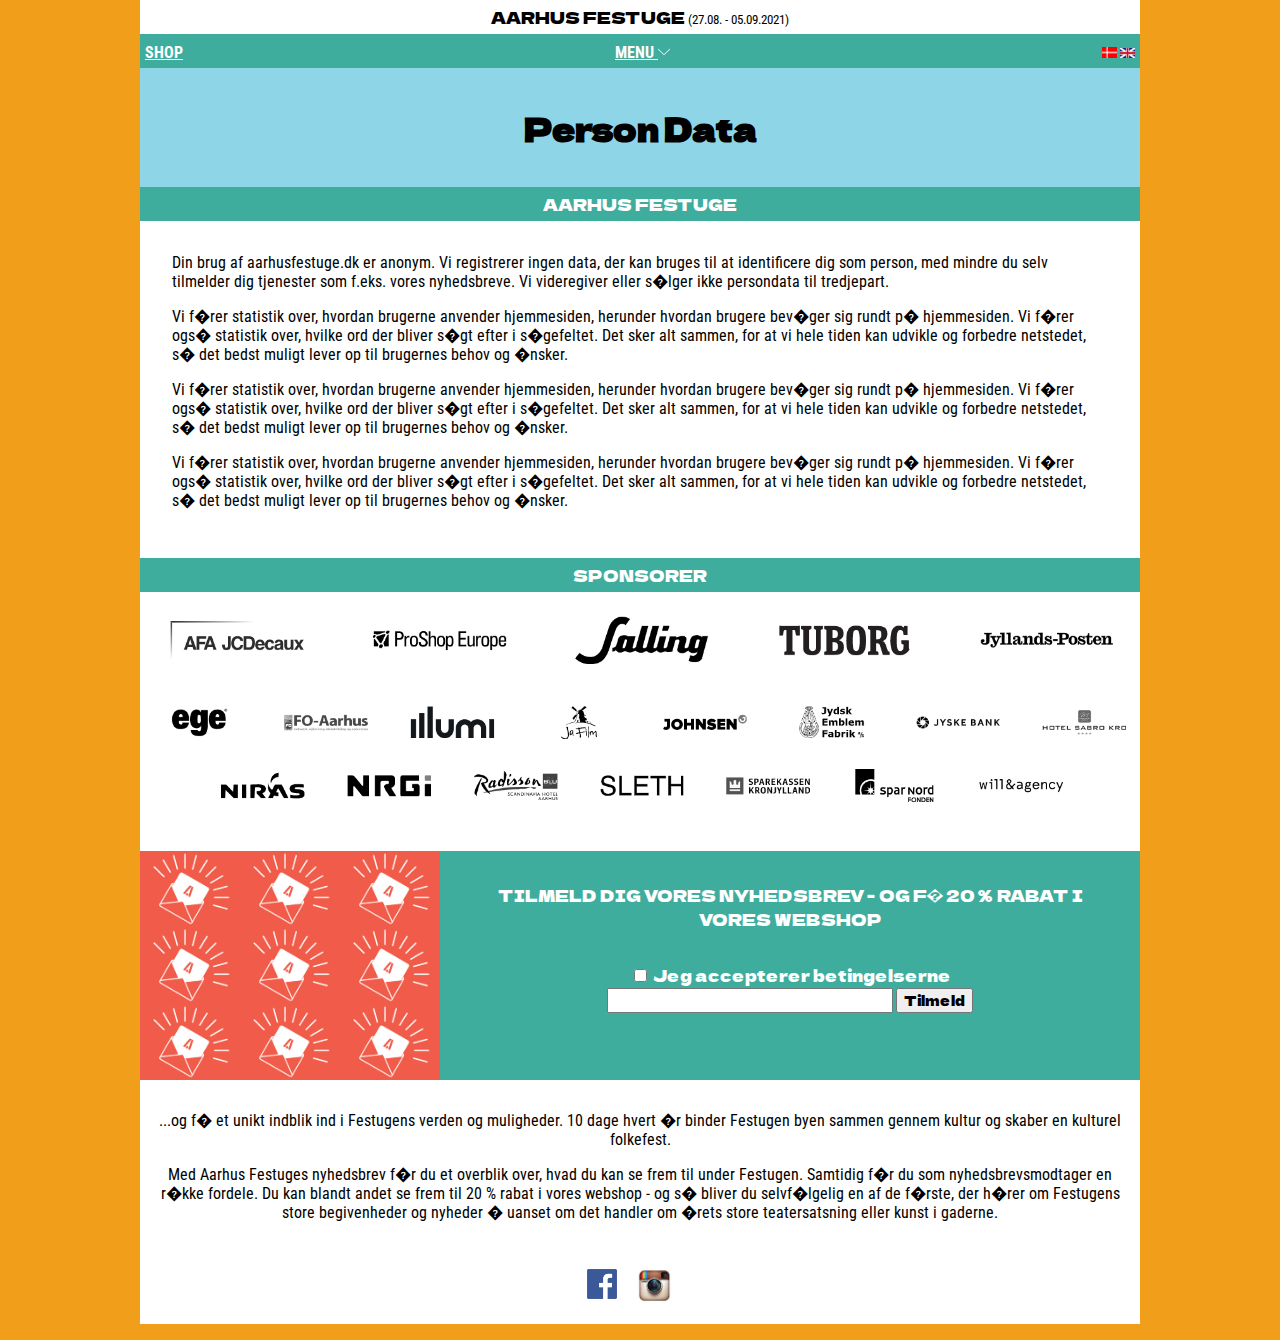
<file: person_data.html>
<!DOCTYPE html>
<html>
<head>
    <meta name="viewport" content="width=device-width" />
    <link href="style.css" rel="stylesheet" />
    <link rel="preconnect" href="https://fonts.gstatic.com">
    <link href="https://fonts.googleapis.com/css2?family=Dela+Gothic+One&family=Roboto+Condensed:wght@300&display=swap" rel="stylesheet">
    <link href="https://fonts.googleapis.com/css2?family=Zilla+Slab+Highlight&display=swap" rel="stylesheet">
    <title>Aarhus Festuge | Person Data</title>
</head>
<body>
    <section class="main">
        <div class="af-banner">
            <span>AARHUS FESTUGE</span>
            <small class="date">(27.08. - 05.09.2021)</small>
        </div>
        <div class="menu main-menu">
            <div>
                <a href="#">SHOP</a>
            </div>
            <div>
                <a onclick="toggleMainMenu()" href="#">MENU <img class="arrow-down" src="icons/next.svg" /></a>
            </div>
            <div>
                <img class="languages" src="icons/danish.png" />
                <img class="languages" src="icons/english.png" />
            </div>
        </div>
        <div id="main-menu-block" class="menu secondary-menu hidden">
            <a href="index.html">FORSIDE</a>
            <a href="nyheder.html">NYHEDER</a>
            <a href="#" onclick="toggleInfoMenu()">OM FESTUGEN <img class="arrow-down" src="icons/next.svg" /></a>
            <a href="#" onclick="togglePresseMenu()">PRESSE <img class="arrow-down" src="icons/next.svg" /></a>
            <a href="person_data.html">PERSON DATA</a>
            <a href="#" onclick="toggleBusinessMenu()">ERHVERV <img class="arrow-down" src="icons/next.svg" /></a>
        </div>
        <div id="festue-menu" class="menu tertiary-menu hidden">
            <a href="om_aarhus_festuge.html">OM AARHUS FESTUGE</a>
            <a href="om_aarhus.html">OM AARHUS</a>
            <a href="program.html">PROGRAMMET</a>
            <a href="volunteer.html">BLIV FRIVILLIG</a>
            <a href="sekretariat.html">SEKRETARIAT</a>
            <a href="sponsor.html">SPONSORER</a>
            <a href="job.html">JOB OG PRAKTIK</a>
            <a href="bestyrelse.html">BESTYRELSE</a>
        </div>
        <div id="presse-menu" class="menu tertiary-menu hidden">
            <a href="facts.html">FAKTA OM FESTUGEN</a>
            <a href="press.html">PRESSMATERIALE</a>
        </div>
        <div id="business-menu" class="menu tertiary-menu hidden">
            <a href="https://www.aarhusfestuge.dk/erhverv/a">A +</a>
        </div>
        <div class="festuge-video" style="background-color:#8ED5E7">
            <div class="festuge-video-info">
                <h2 style="font-family: 'Dela Gothic One', cursive;">Person Data</h2>
            </div>
        </div>
        <div class="af-banner collab">
            <span>AARHUS FESTUGE</span>
        </div>
        <div>
            <div class="history">
                <p style="margin-top:0px;">
                    Din brug af aarhusfestuge.dk er anonym. Vi registrerer ingen data, der kan bruges til at identificere dig som person, med mindre du selv tilmelder dig tjenester som f.eks. vores nyhedsbreve. Vi videregiver eller s�lger ikke persondata til tredjepart.
                </p>
                <p>
                    Vi f�rer statistik over, hvordan brugerne anvender hjemmesiden, herunder hvordan brugere bev�ger sig rundt p� hjemmesiden. Vi f�rer ogs� statistik over, hvilke ord der bliver s�gt efter i s�gefeltet. Det sker alt sammen, for at vi hele tiden kan udvikle og forbedre netstedet, s� det bedst muligt lever op til brugernes behov og �nsker.
                </p>
                <p>
                    Vi f�rer statistik over, hvordan brugerne anvender hjemmesiden, herunder hvordan brugere bev�ger sig rundt p� hjemmesiden. Vi f�rer ogs� statistik over, hvilke ord der bliver s�gt efter i s�gefeltet. Det sker alt sammen, for at vi hele tiden kan udvikle og forbedre netstedet, s� det bedst muligt lever op til brugernes behov og �nsker.
                </p>
                <p>
                    Vi f�rer statistik over, hvordan brugerne anvender hjemmesiden, herunder hvordan brugere bev�ger sig rundt p� hjemmesiden. Vi f�rer ogs� statistik over, hvilke ord der bliver s�gt efter i s�gefeltet. Det sker alt sammen, for at vi hele tiden kan udvikle og forbedre netstedet, s� det bedst muligt lever op til brugernes behov og �nsker.
                </p>
            </div>
        </div>
        <div class="af-banner collab">
            <span>SPONSORER</span>
        </div>
        <div style="margin-bottom: 2rem;">
            <img src="icons/sponsors_group.PNG" style="width: 100%" />
        </div>
        <div class="newsletter-banner">
            <div class="newsletter-icon">
                <img src="icons/newsletter.PNG" /><img src="icons/newsletter.PNG" /><img src="icons/newsletter.PNG" /><img src="icons/newsletter.PNG" /><img src="icons/newsletter.PNG" /><img src="icons/newsletter.PNG" /><img src="icons/newsletter.PNG" /><img src="icons/newsletter.PNG" /><img src="icons/newsletter.PNG" />
            </div>
            <div class="newsletter-form">
                <p>TILMELD DIG VORES NYHEDSBREV - OG F� 20 % RABAT I VORES WEBSHOP</p>
                <form action="" method="post">
                    <input type="checkbox" name="betingelser" /> <label for="betingelser">Jeg accepterer betingelserne</label><br />
                    <input type="text" name="email" value="" />
                    <button>Tilmeld</button>
                </form>
            </div>
        </div>
        <div class="newsletter-explanation">
            <p>
                ...og f� et unikt indblik ind i Festugens verden og muligheder. 10 dage hvert �r binder Festugen byen sammen gennem kultur og skaber en kulturel folkefest.
            </p>
            <p>
                Med Aarhus Festuges nyhedsbrev f�r du et overblik over, hvad du kan se frem til under Festugen. Samtidig f�r du som nyhedsbrevsmodtager en r�kke fordele. Du kan blandt andet se frem til 20 % rabat i vores webshop - og s� bliver du selvf�lgelig en af de f�rste, der h�rer om Festugens store begivenheder og nyheder � uanset om det handler om �rets store teatersatsning eller kunst i gaderne.
            </p>
        </div>
        <div class="social-media">
            <img src="icons/facebook.png" style="width:30px;height:30px;" />
            <img src="icons/instagram.jfif" style="width:60px;margin-top:-6px;" />
        </div>
    </section>
    <script>
        function toggleMainMenu() {
            let e = document.getElementById("main-menu-block");
            e.classList.toggle("hidden");
            document.getElementById("festue-menu").classList.add("hidden");
            document.getElementById("business-menu").classList.add("hidden");
            document.getElementById("presse-menu").classList.add("hidden");
        }

        function toggleInfoMenu() {
            let e = document.getElementById("festue-menu");
            e.classList.toggle("hidden");
            document.getElementById("presse-menu").classList.add("hidden");
            document.getElementById("business-menu").classList.add("hidden");
        }

        function togglePresseMenu() {
            let e = document.getElementById("presse-menu");
            e.classList.toggle("hidden");
            document.getElementById("festue-menu").classList.add("hidden");
            document.getElementById("business-menu").classList.add("hidden");
        }

        function toggleBusinessMenu() {
            let e = document.getElementById("business-menu");
            e.classList.toggle("hidden");
            document.getElementById("presse-menu").classList.add("hidden");
            document.getElementById("festue-menu").classList.add("hidden");
        }
    </script>
    <script>
        function showmore() {
            document.getElementById("show-more").classList.toggle("hidden");
            document.getElementById("show-less").classList.toggle("hidden");
            document.getElementById("hidden-list").classList.toggle("hidden");
        }
    </script>
</body>
</html>
</file>
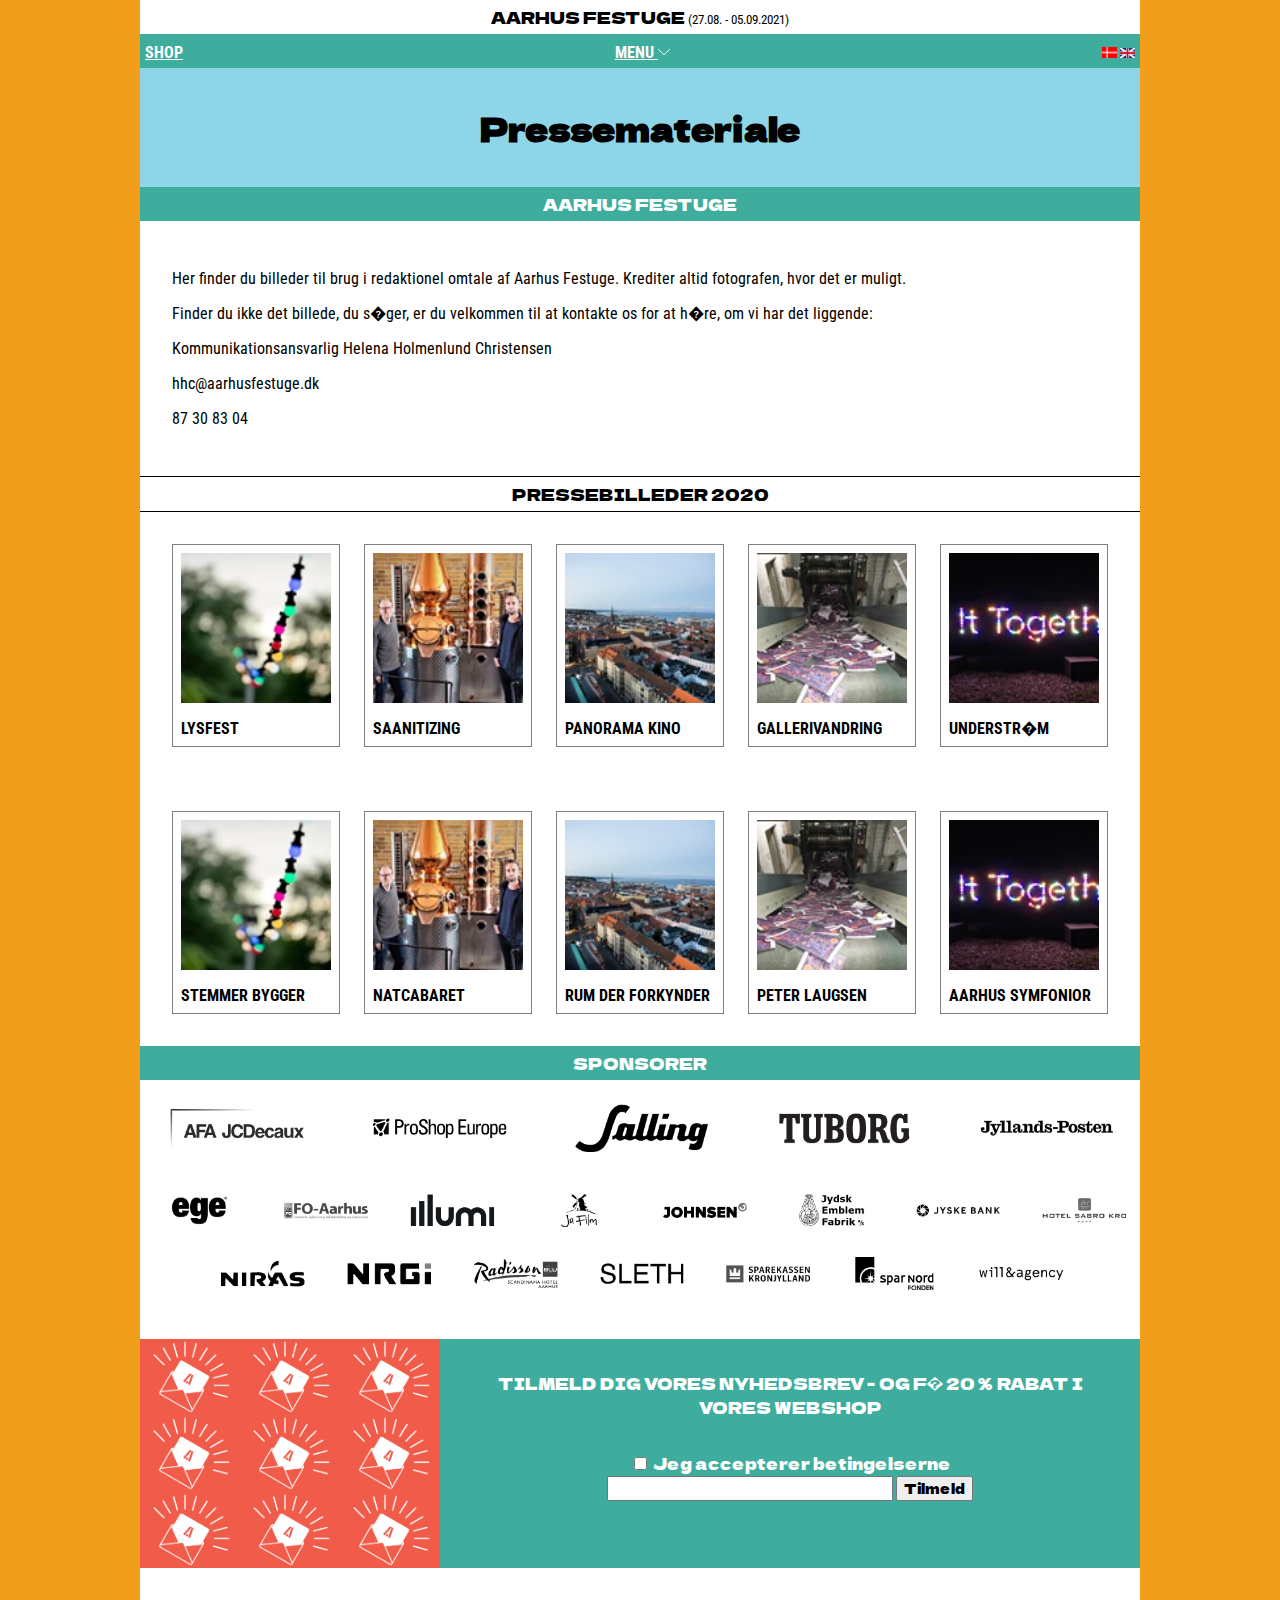
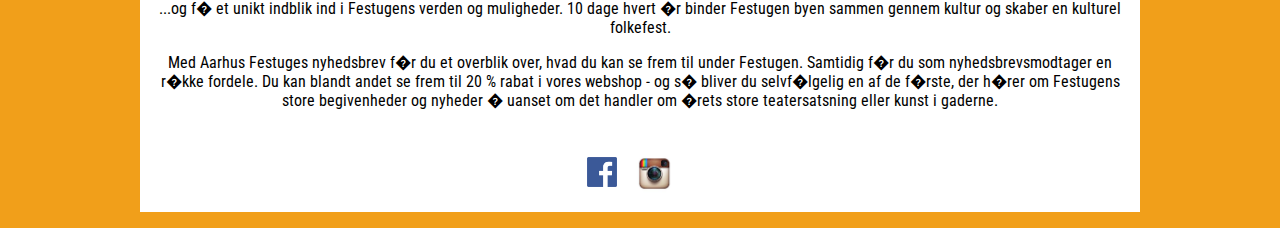
<file: press.html>
<!DOCTYPE html>
<html>
<head>
    <meta name="viewport" content="width=device-width" />
    <link href="style.css" rel="stylesheet" />
    <link rel="preconnect" href="https://fonts.gstatic.com">
    <link href="https://fonts.googleapis.com/css2?family=Dela+Gothic+One&family=Roboto+Condensed:wght@300&display=swap" rel="stylesheet">
    <link href="https://fonts.googleapis.com/css2?family=Zilla+Slab+Highlight&display=swap" rel="stylesheet">
    <title>Aarhus Festuge | Pressmateriale</title>
</head>
<body>
    <section class="main">
        <div class="af-banner">
            <span>AARHUS FESTUGE</span>
            <small class="date">(27.08. - 05.09.2021)</small>
        </div>
        <div class="menu main-menu">
            <div>
                <a href="https://shop.aarhusfestuge.dk/">SHOP</a>
            </div>
            <div>
                <a onclick="toggleMainMenu()" href="#">MENU <img class="arrow-down" src="icons/next.svg" /></a>
            </div>
            <div>
                <a href><img class="languages" src="icons/danish.png" /></a>
                <a href><img class="languages" src="icons/english.png" /></a>
            </div>
        </div>
        <div id="main-menu-block" class="menu secondary-menu hidden">
            <a href="index.html">FORSIDE</a>
            <a href="nyheder.html">NYHEDER</a>
            <a href="#" onclick="toggleInfoMenu()">OM FESTUGEN <img class="arrow-down" src="icons/next.svg" /></a>
            <a href="#" onclick="togglePresseMenu()">PRESSE <img class="arrow-down" src="icons/next.svg" /></a>
            <a href="person_data.html">PERSON DATA</a>
            <a href="#" onclick="toggleBusinessMenu()">ERHVERV <img class="arrow-down" src="icons/next.svg" /></a>
        </div>
        <div id="festue-menu" class="menu tertiary-menu hidden">
            <a href="om_aarhus_festuge.html">OM AARHUS FESTUGE</a>
            <a href="om_aarhus.html">OM AARHUS</a>
            <a href="program.html">PROGRAMMET</a>
            <a href="volunteer.html">BLIV FRIVILLIG</a>
            <a href="sekretariat.html">SEKRETARIAT</a>
            <a href="job.html">JOB OG PRAKTIK</a>
            <a href="bestyrelse.html">BESTYRELSE</a>
        </div>
        <div id="presse-menu" class="menu tertiary-menu hidden">
            <a href="facts.html">FAKTA OM FESTUGEN</a>
            <a href="press.html">PRESSMATERIALE</a>
        </div>
        <div id="business-menu" class="menu tertiary-menu hidden">
            <a href="https://www.aarhusfestuge.dk/erhverv/a">A +</a>
        </div>
        <div class="festuge-video" style="background-color:#8ED5E7">
            <div class="festuge-video-info">
                <h2 style="font-family: 'Dela Gothic One', cursive;">Pressemateriale</h2>
            </div>
        </div>
        <div class="af-banner collab">
            <span>AARHUS FESTUGE</span>
        </div>
        <div>
            <div class="history">
                <p>
                    Her finder du billeder til brug i redaktionel omtale af Aarhus Festuge. Krediter altid fotografen, hvor det er muligt.
                </p>
                <p>
                    Finder du ikke det billede, du s�ger, er du velkommen til at kontakte os for at h�re, om vi har det liggende:
                </p>
                <p>
                    Kommunikationsansvarlig Helena Holmenlund Christensen
                </p>
                <p>
                    hhc@aarhusfestuge.dk
                </p>
                <p>
                    87 30 83 04
                </p>
            </div>
        </div>

        <div class="af-banner" style="border-top:1px solid;border-bottom:1px solid;">
            <span>PRESSEBILLEDER 2020</span>
        </div>
        <div>
            <div class="nyheder-list">
                <a href="#">
                    <div class="nyheder-card">
                        <img src="icons/news-1.webp" />
                        <p style="margin-bottom: 0px">LYSFEST</p>
                    </div>
                </a>
                <a href="#">
                    <div class="nyheder-card">
                        <img src="icons/news-2.webp" />
                        <p style="margin-bottom: 0px">SAANITIZING</p>
                    </div>
                </a>
                <a href="#">
                    <div class="nyheder-card">
                        <img src="icons/news-3.webp" />
                        <p style="margin-bottom: 0px">PANORAMA KINO</p>
                    </div>
                </a>
                <a href="#">
                    <div class="nyheder-card">
                        <img src="icons/news-4.webp" />
                        <p style="margin-bottom:0px">GALLERIVANDRING</p>
                    </div>
                </a>
                <a href="#">
                    <div class="nyheder-card">
                        <img src="icons/news-5.webp" />
                        <p style="margin-bottom: 0px">UNDERSTR�M</p>
                    </div>
                </a>
            </div>
            <div class="nyheder-list">
                <a href="#">
                    <div class="nyheder-card">
                        <img src="icons/news-1.webp" />
                        <p style="margin-bottom: 0px">STEMMER BYGGER</p>
                    </div>
                </a>
                <a href="#">
                    <div class="nyheder-card">
                        <img src="icons/news-2.webp" />
                        <p style="margin-bottom: 0px">NATCABARET</p>
                    </div>
                </a>
                <a href="#">
                    <div class="nyheder-card">
                        <img src="icons/news-3.webp" />
                        <p style="margin-bottom: 0px">RUM DER FORKYNDER</p>
                    </div>
                </a>
                <a href="#">
                    <div class="nyheder-card">
                        <img src="icons/news-4.webp" />
                        <p style="margin-bottom:0px">PETER LAUGSEN</p>
                    </div>
                </a>
                <a href="#">
                    <div class="nyheder-card">
                        <img src="icons/news-5.webp" />
                        <p style="margin-bottom: 0px">AARHUS SYMFONIOR</p>
                    </div>
                </a>
            </div>
        </div>

        <div class="af-banner collab">
            <span>SPONSORER</span>
        </div>
        <div style="margin-bottom: 2rem;">
            <img src="icons/sponsors_group.PNG" style="width: 100%" />
        </div>
        <div class="newsletter-banner">
            <div class="newsletter-icon">
                <img src="icons/newsletter.PNG" /><img src="icons/newsletter.PNG" /><img src="icons/newsletter.PNG" /><img src="icons/newsletter.PNG" /><img src="icons/newsletter.PNG" /><img src="icons/newsletter.PNG" /><img src="icons/newsletter.PNG" /><img src="icons/newsletter.PNG" /><img src="icons/newsletter.PNG" />
            </div>
            <div class="newsletter-form">
                <p>TILMELD DIG VORES NYHEDSBREV - OG F� 20 % RABAT I VORES WEBSHOP</p>
                <form action="" method="post">
                    <input type="checkbox" name="betingelser" /> <label for="betingelser">Jeg accepterer betingelserne</label><br />
                    <input type="text" name="email" value="" />
                    <button>Tilmeld</button>
                </form>
            </div>
        </div>
        <div class="newsletter-explanation">
            <p>
                ...og f� et unikt indblik ind i Festugens verden og muligheder. 10 dage hvert �r binder Festugen byen sammen gennem kultur og skaber en kulturel folkefest.
            </p>
            <p>
                Med Aarhus Festuges nyhedsbrev f�r du et overblik over, hvad du kan se frem til under Festugen. Samtidig f�r du som nyhedsbrevsmodtager en r�kke fordele. Du kan blandt andet se frem til 20 % rabat i vores webshop - og s� bliver du selvf�lgelig en af de f�rste, der h�rer om Festugens store begivenheder og nyheder � uanset om det handler om �rets store teatersatsning eller kunst i gaderne.
            </p>
        </div>
        <div class="social-media">
            <img src="icons/facebook.png" style="width:30px;height:30px;" />
            <img src="icons/instagram.jfif" style="width:60px;margin-top:-6px;" />
        </div>
    </section>
    <script>
        function toggleMainMenu() {
            let e = document.getElementById("main-menu-block");
            e.classList.toggle("hidden");
            document.getElementById("festue-menu").classList.add("hidden");
            document.getElementById("business-menu").classList.add("hidden");
            document.getElementById("presse-menu").classList.add("hidden");
        }

        function toggleInfoMenu() {
            let e = document.getElementById("festue-menu");
            e.classList.toggle("hidden");
            document.getElementById("presse-menu").classList.add("hidden");
            document.getElementById("business-menu").classList.add("hidden");
        }

        function togglePresseMenu() {
            let e = document.getElementById("presse-menu");
            e.classList.toggle("hidden");
            document.getElementById("festue-menu").classList.add("hidden");
            document.getElementById("business-menu").classList.add("hidden");
        }

        function toggleBusinessMenu() {
            let e = document.getElementById("business-menu");
            e.classList.toggle("hidden");
            document.getElementById("presse-menu").classList.add("hidden");
            document.getElementById("festue-menu").classList.add("hidden");
        }
    </script>
    <script>
        function showmore() {
            document.getElementById("show-more").classList.toggle("hidden");
            document.getElementById("show-less").classList.toggle("hidden");
            document.getElementById("hidden-list").classList.toggle("hidden");
        }
    </script>
</body>
</html>
</file>
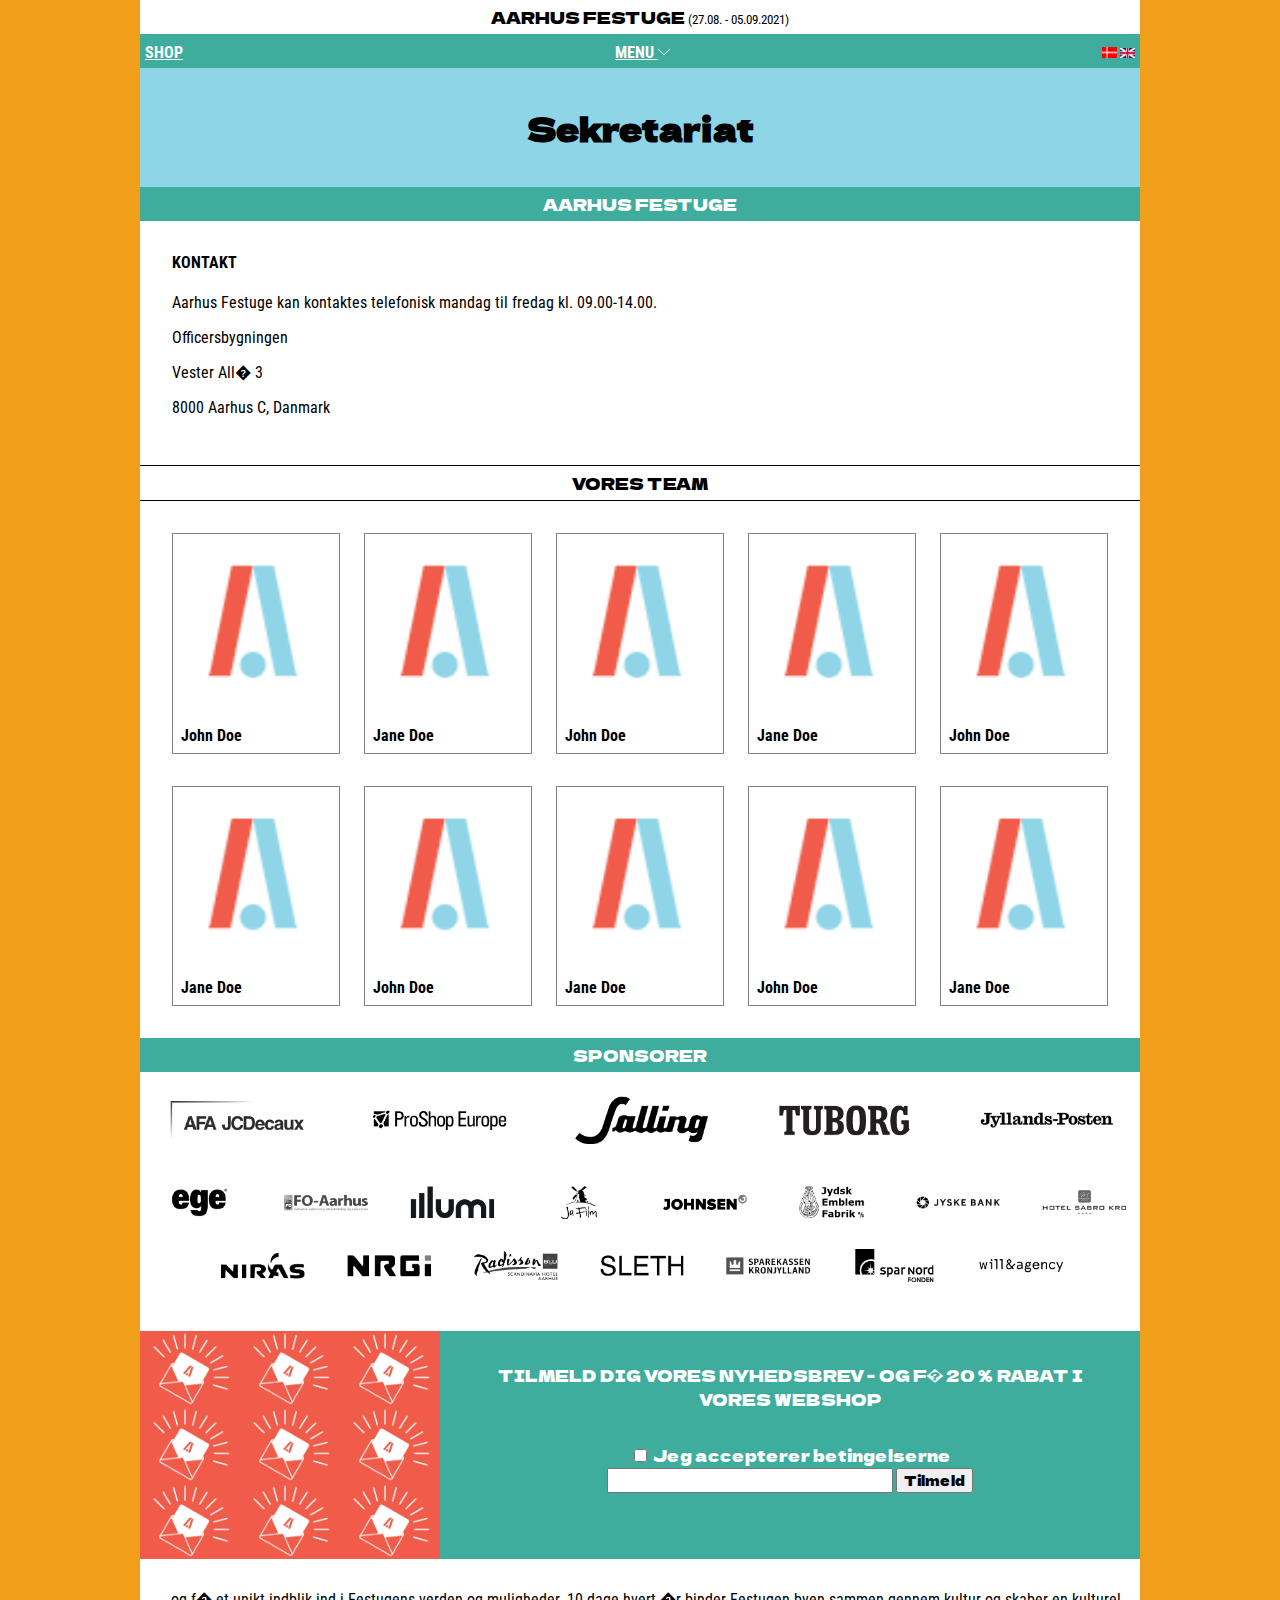
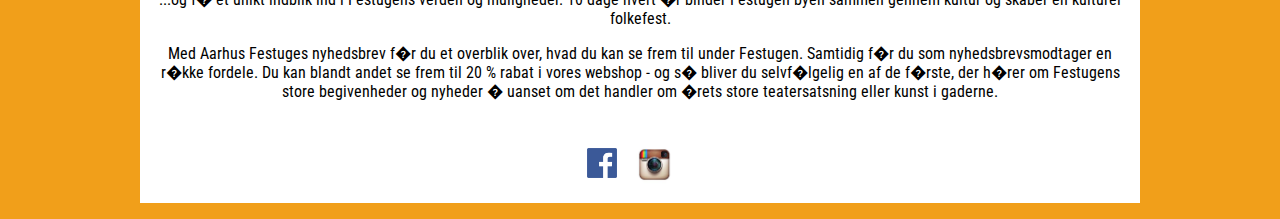
<file: sekretariat.html>
<!DOCTYPE html>
<html>
<head>
    <meta name="viewport" content="width=device-width" />
    <link href="style.css" rel="stylesheet" />
    <link rel="preconnect" href="https://fonts.gstatic.com">
    <link href="https://fonts.googleapis.com/css2?family=Dela+Gothic+One&family=Roboto+Condensed:wght@300&display=swap" rel="stylesheet">
    <link href="https://fonts.googleapis.com/css2?family=Zilla+Slab+Highlight&display=swap" rel="stylesheet">
    <title>Aarhus Festuge | Sekretariat</title>
</head>
<body>
    <section class="main">
        <div class="af-banner">
            <span>AARHUS FESTUGE</span>
            <small class="date">(27.08. - 05.09.2021)</small>
        </div>
        <div class="menu main-menu">
            <div>
                <a href="https://shop.aarhusfestuge.dk/">SHOP</a>
            </div>
            <div>
                <a onclick="toggleMainMenu()" href="#">MENU <img class="arrow-down" src="icons/next.svg" /></a>
            </div>
            <div>
                <a href><img class="languages" src="icons/danish.png" /></a>
                <a href><img class="languages" src="icons/english.png" /></a>
            </div>
        </div>
        <div id="main-menu-block" class="menu secondary-menu hidden">
            <a href="index.html">FORSIDE</a>
            <a href="nyheder.html">NYHEDER</a>
            <a href="#" onclick="toggleInfoMenu()">OM FESTUGEN <img class="arrow-down" src="icons/next.svg" /></a>
            <a href="#" onclick="togglePresseMenu()">PRESSE <img class="arrow-down" src="icons/next.svg" /></a>
            <a href="person_data.html">PERSON DATA</a>
            <a href="#" onclick="toggleBusinessMenu()">ERHVERV <img class="arrow-down" src="icons/next.svg" /></a>
        </div>
        <div id="festue-menu" class="menu tertiary-menu hidden">
            <a href="om_aarhus_festuge.html">OM AARHUS FESTUGE</a>
            <a href="om_aarhus.html">OM AARHUS</a>
            <a href="program.html">PROGRAMMET</a>
            <a href="volunteer.html">BLIV FRIVILLIG</a>
            <a href="sekretariat.html">SEKRETARIAT</a>
            <a href="sponsor.html">SPONSORER</a>
            <a href="job.html">JOB OG PRAKTIK</a>
            <a href="bestyrelse.html">BESTYRELSE</a>
        </div>
        <div id="presse-menu" class="menu tertiary-menu hidden">
            <a href="facts.html">FAKTA OM FESTUGEN</a>
            <a href="press.html">PRESSMATERIALE</a>
        </div>
        <div id="business-menu" class="menu tertiary-menu hidden">
            <a href="https://www.aarhusfestuge.dk/erhverv/a">A +</a>
        </div>
        <div class="festuge-video" style="background-color:#8ED5E7">
            <div class="festuge-video-info">
                <h2 style="font-family: 'Dela Gothic One', cursive;">Sekretariat</h2>
            </div>
        </div>
        <div class="af-banner collab">
            <span>AARHUS FESTUGE</span>
        </div>
        <div>
            <div class="history">
                <h4 style="margin-top:0px;font-family: 'Roboto Condensed', sans-serif;">KONTAKT</h4>
                <p>
                    Aarhus Festuge kan kontaktes telefonisk mandag til fredag kl. 09.00-14.00.
                </p>
                <p>
                    Officersbygningen
                </p>
                <p>
                    Vester All� 3
                </p>
                <p>
                    8000 Aarhus C, Danmark
                </p>
            </div>
        </div>

        <div class="af-banner" style="border-top:1px solid;border-bottom:1px solid;">
            <span>VORES TEAM</span>
        </div>
        <div>
            <div class="nyheder-list">
                <a href="#">
                    <div class="nyheder-card">
                        <img src="icons/fest-uge-icon.PNG" />
                        <p style="margin-bottom: 0px">John Doe</p>
                    </div>
                </a>
                <a href="#">
                    <div class="nyheder-card">
                        <img src="icons/fest-uge-icon.PNG" />
                        <p style="margin-bottom: 0px">Jane Doe</p>
                    </div>
                </a>
                <a href="#">
                    <div class="nyheder-card">
                        <img src="icons/fest-uge-icon.PNG" />
                        <p style="margin-bottom: 0px">John Doe</p>
                    </div>
                </a>
                <a href="#">
                    <div class="nyheder-card">
                        <img src="icons/fest-uge-icon.PNG" />
                        <p style="margin-bottom:0px">Jane Doe</p>
                    </div>
                </a>
                <a href="#">
                    <div class="nyheder-card">
                        <img src="icons/fest-uge-icon.PNG" />
                        <p style="margin-bottom: 0px">John Doe</p>
                    </div>
                </a>
            </div>
            <div class="nyheder-list" id="hidden-list" style="padding-top:0px">
                <a href="#">
                    <div class="nyheder-card">
                        <img src="icons/fest-uge-icon.PNG" />
                        <p style="margin-bottom: 0px">Jane Doe</p>
                    </div>
                </a>
                <a href="#">
                    <div class="nyheder-card">
                        <img src="icons/fest-uge-icon.PNG" />
                        <p style="margin-bottom: 0px">John Doe</p>
                    </div>
                </a>
                <a href="#">
                    <div class="nyheder-card">
                        <img src="icons/fest-uge-icon.PNG" />
                        <p style="margin-bottom: 0px">Jane Doe</p>
                    </div>
                </a>
                <a href="#">
                    <div class="nyheder-card">
                        <img src="icons/fest-uge-icon.PNG" />
                        <p style="margin-bottom:0px">John Doe</p>
                    </div>
                </a>
                <a href="#">
                    <div class="nyheder-card">
                        <img src="icons/fest-uge-icon.PNG" />
                        <p style="margin-bottom: 0px">Jane Doe</p>
                    </div>
                </a>
            </div>
        </div>

        <div class="af-banner collab">
            <span>SPONSORER</span>
        </div>
        <div style="margin-bottom: 2rem;">
            <img src="icons/sponsors_group.PNG" style="width: 100%" />
        </div>
        <div class="newsletter-banner">
            <div class="newsletter-icon">
                <img src="icons/newsletter.PNG" /><img src="icons/newsletter.PNG" /><img src="icons/newsletter.PNG" /><img src="icons/newsletter.PNG" /><img src="icons/newsletter.PNG" /><img src="icons/newsletter.PNG" /><img src="icons/newsletter.PNG" /><img src="icons/newsletter.PNG" /><img src="icons/newsletter.PNG" />
            </div>
            <div class="newsletter-form">
                <p>TILMELD DIG VORES NYHEDSBREV - OG F� 20 % RABAT I VORES WEBSHOP</p>
                <form action="" method="post">
                    <input type="checkbox" name="betingelser" /> <label for="betingelser">Jeg accepterer betingelserne</label><br />
                    <input type="text" name="email" value="" />
                    <button>Tilmeld</button>
                </form>
            </div>
        </div>
        <div class="newsletter-explanation">
            <p>
                ...og f� et unikt indblik ind i Festugens verden og muligheder. 10 dage hvert �r binder Festugen byen sammen gennem kultur og skaber en kulturel folkefest.
            </p>
            <p>
                Med Aarhus Festuges nyhedsbrev f�r du et overblik over, hvad du kan se frem til under Festugen. Samtidig f�r du som nyhedsbrevsmodtager en r�kke fordele. Du kan blandt andet se frem til 20 % rabat i vores webshop - og s� bliver du selvf�lgelig en af de f�rste, der h�rer om Festugens store begivenheder og nyheder � uanset om det handler om �rets store teatersatsning eller kunst i gaderne.
            </p>
        </div>
        <div class="social-media">
            <img src="icons/facebook.png" style="width:30px;height:30px;" />
            <img src="icons/instagram.jfif" style="width:60px;margin-top:-6px;" />
        </div>
    </section>
    <script>
        function toggleMainMenu() {
            let e = document.getElementById("main-menu-block");
            e.classList.toggle("hidden");
            document.getElementById("festue-menu").classList.add("hidden");
            document.getElementById("business-menu").classList.add("hidden");
            document.getElementById("presse-menu").classList.add("hidden");
        }

        function toggleInfoMenu() {
            let e = document.getElementById("festue-menu");
            e.classList.toggle("hidden");
            document.getElementById("presse-menu").classList.add("hidden");
            document.getElementById("business-menu").classList.add("hidden");
        }

        function togglePresseMenu() {
            let e = document.getElementById("presse-menu");
            e.classList.toggle("hidden");
            document.getElementById("festue-menu").classList.add("hidden");
            document.getElementById("business-menu").classList.add("hidden");
        }

        function toggleBusinessMenu() {
            let e = document.getElementById("business-menu");
            e.classList.toggle("hidden");
            document.getElementById("presse-menu").classList.add("hidden");
            document.getElementById("festue-menu").classList.add("hidden");
        }
    </script>
    <script>
        function showmore() {
            document.getElementById("show-more").classList.toggle("hidden");
            document.getElementById("show-less").classList.toggle("hidden");
            document.getElementById("hidden-list").classList.toggle("hidden");
        }
    </script>
</body>
</html>
</file>
<file: style.css>
* {
    font-family: 'Dela Gothic One', cursive;
}

a {
    font-family: 'Roboto Condensed', sans-serif;
    color: white;
    font-weight: bold;
}

body {
    background-color: #F19F1A;
    margin-top: 0px;
}

.main {
    width: 1000px;
    margin: 0px auto;
    background-color: white;
}

.af-banner {
    text-align: center;
    padding: 5px;
}

.af-banner.collab {
    background-color: #3EAD9D;
    color: white;
}

.banner-fu-icon {
    height: 25px;
    margin-bottom: -5px;
}

small.date {
    font-family: 'Roboto Condensed', sans-serif;
}

.menu {
    display: flex;
    padding: 5px;
    justify-content: space-between;
}

.main-menu {
    background-color: #3EAD9D;
}

.secondary-menu {
    background-color: #D9B223;
}

.tertiary-menu {
    background-color: #9C272F;
}

#presse-menu {
    justify-content: space-around;
}

#business-menu {
    justify-content: center;
}

.arrow-down {
    width: 12px;
    transform: rotate(90deg);
}

.languages {
    width: 15px;
}

.hidden {
    display: none!important;
}

.festuge-video {
    display: flex;
    padding: 10px;
}

.festuge-video-info {
    width: 50%;
    text-align: center;
    margin: auto;
}

.festuge-video-info > h2 {
    font-family: 'Zilla Slab Highlight', cursive;
    font-size: 2rem;
}

.festuge-video-info > p {
    font-family: 'Zilla Slab Highlight', cursive;
}

.newsletter-banner {
    display: flex;
}

.newsletter-icon {
    width: 300px;
    display: flex;
    flex-wrap: wrap;
}

.newsletter-icon > img {
    width: 100px;
}

.newsletter-form {
    width: 700px;
    background-color: #3EAD9D;
}

.newsletter-form > p, .newsletter-form > form {
    color: white;
    margin: 2rem 2rem 1rem 2rem;
    text-align: center;
}

.newsletter-explanation {
    padding: 15px;
}

.newsletter-explanation > p {
    text-align: center;
    font-family: 'Roboto Condensed', sans-serif;
}

.social-media {
    margin: 1rem 0rem;
    padding-bottom: 1rem;
    width: 100%;
    display: flex;
    justify-content: center;
}

.social-media > img {
    margin-right:.5rem;
}

.nyheder-cover {
    height: 300px;
    width: 100%;
    position: relative;
    background-color: #ffc928;
    display: flex;
}

.nyheder-cover > div {
    margin: 0;
    position: absolute;
    top: 50%;
    -ms-transform: translateY(-50%);
    transform: translateY(-50%);
    width: 50%;
}

.top-article {
    background-color: white;
    height: 100%;
    left: 50%;
    -ms-transform: translateX(-50%);
    transform: translateX(-50%);
}

.top-article > h2, .top-article > p {
    font-family: 'Roboto Condensed', sans-serif;
    margin-left: 1rem;
    margin-right: 1rem;
}

#nyheder-title {
    color: #D3021B;
    text-align: center;
    padding: 2rem;
}

.nyheder-list {
    display:flex;
    flex-wrap: wrap;
    padding: 2rem;
    justify-content: space-between;
}

.nyheder-card {
    display: flex;
    flex-direction: column;
    width: 150px;
    border: 1px gray solid;
    padding: .5rem;
}

.nyheder-card > p, .nyheder-card > p > small {
    font-family: 'Roboto Condensed', sans-serif;
    color: black;
}

.history {
    padding: 2rem;
}

.history > p, li {
    font-family: 'Roboto Condensed', sans-serif;
}

.transport-link > a {
    color: blue;
}
</file>
